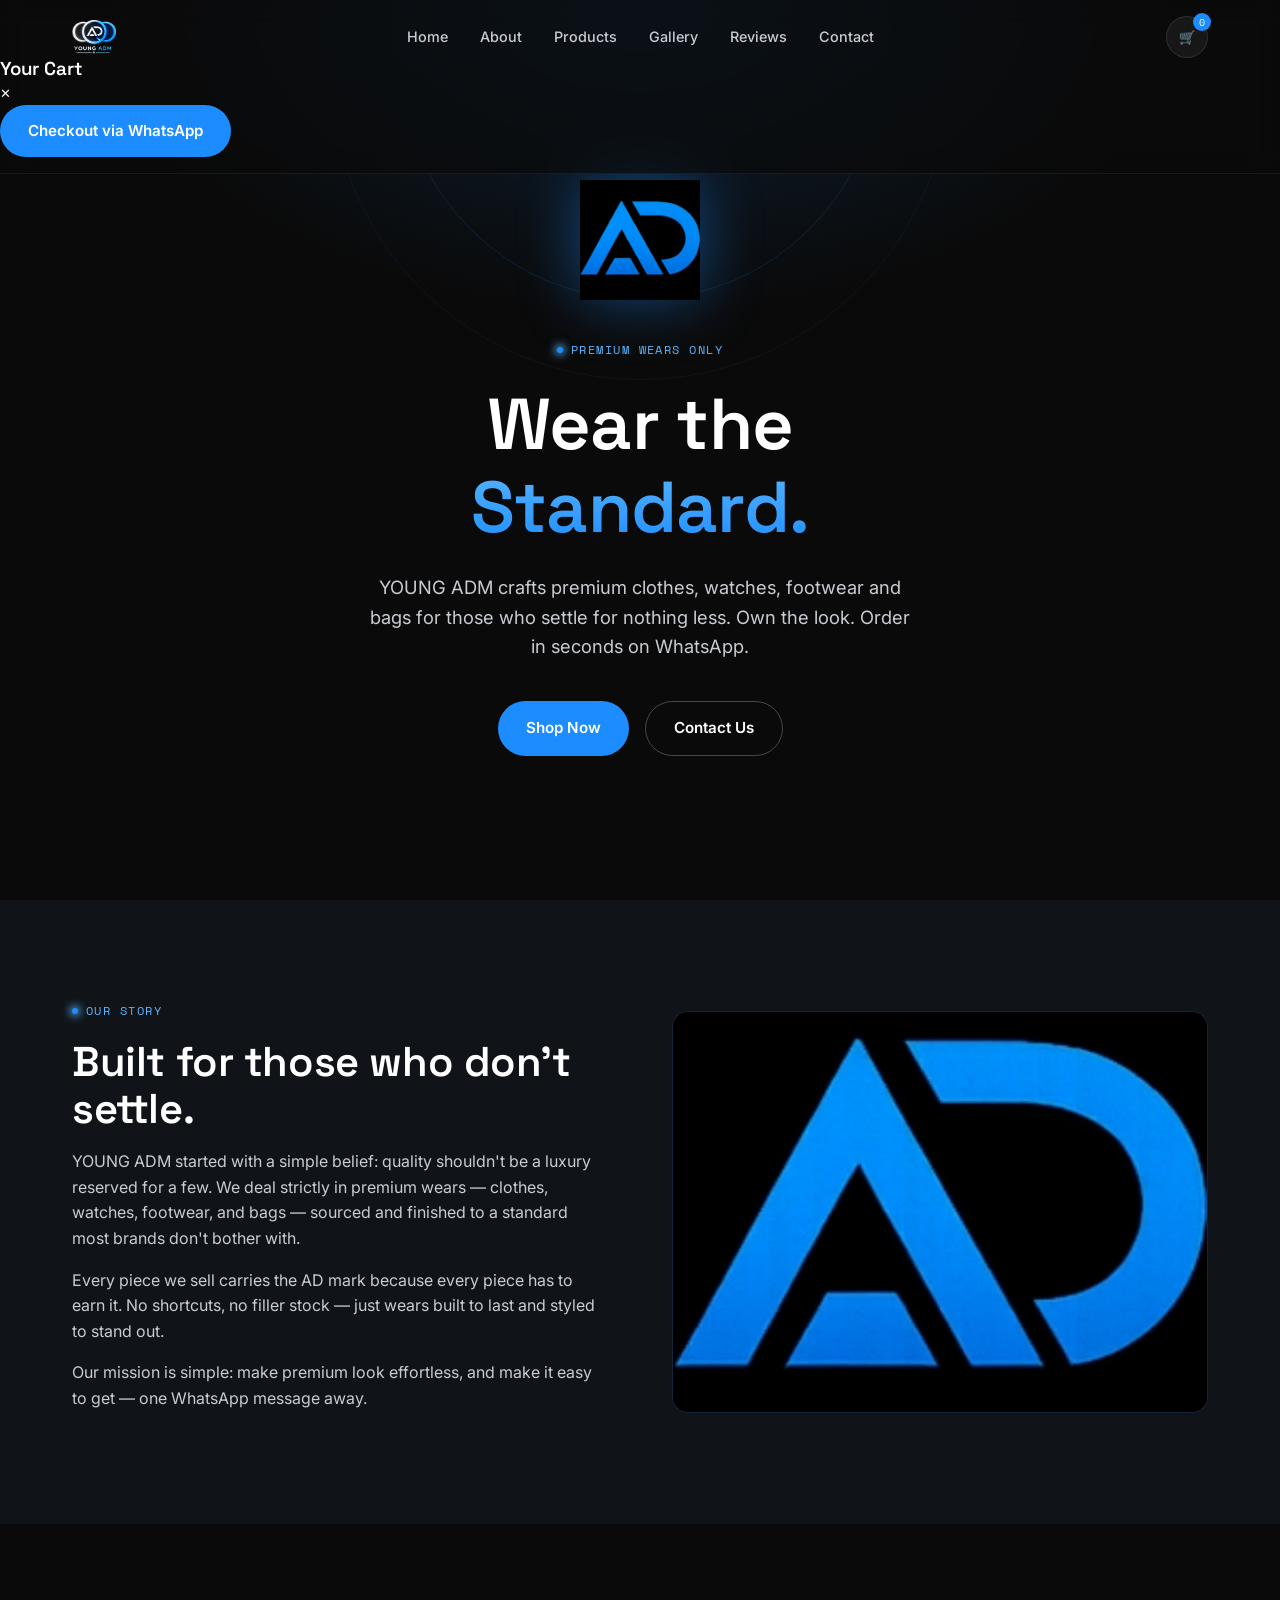
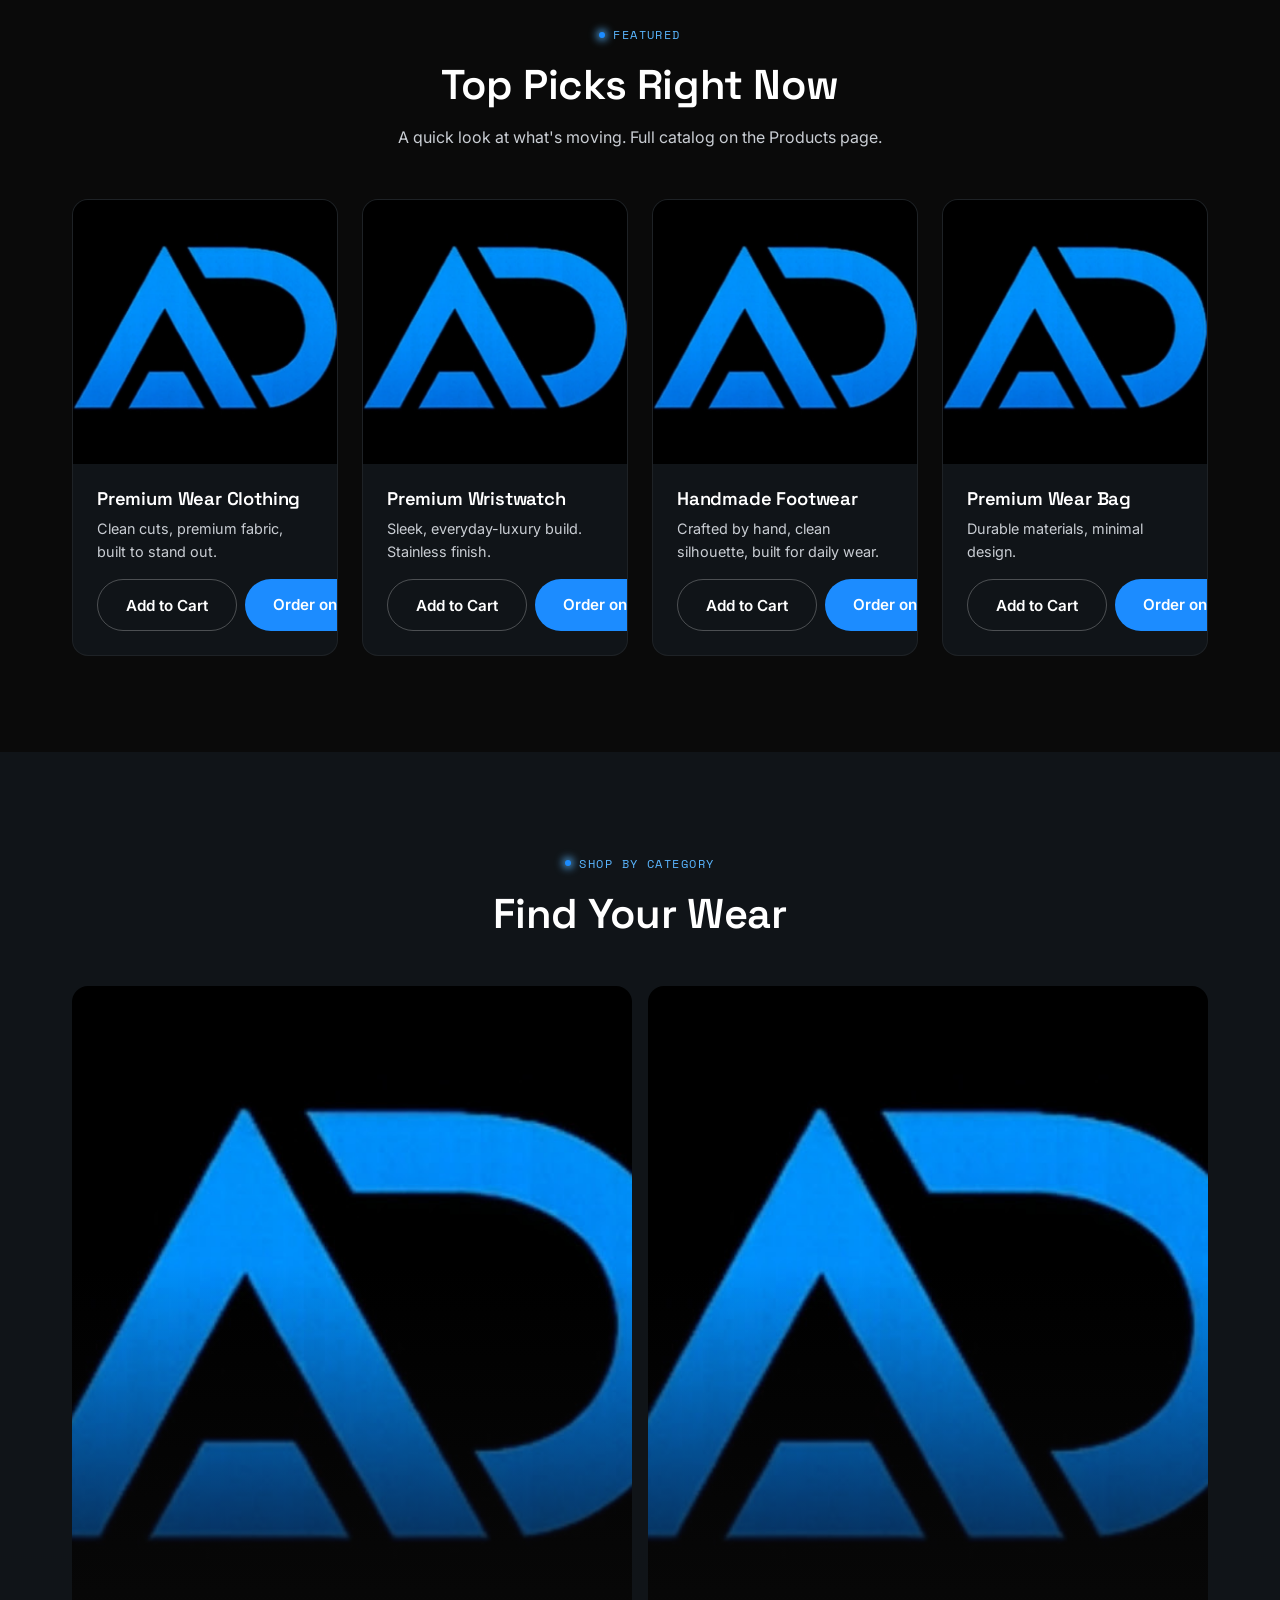
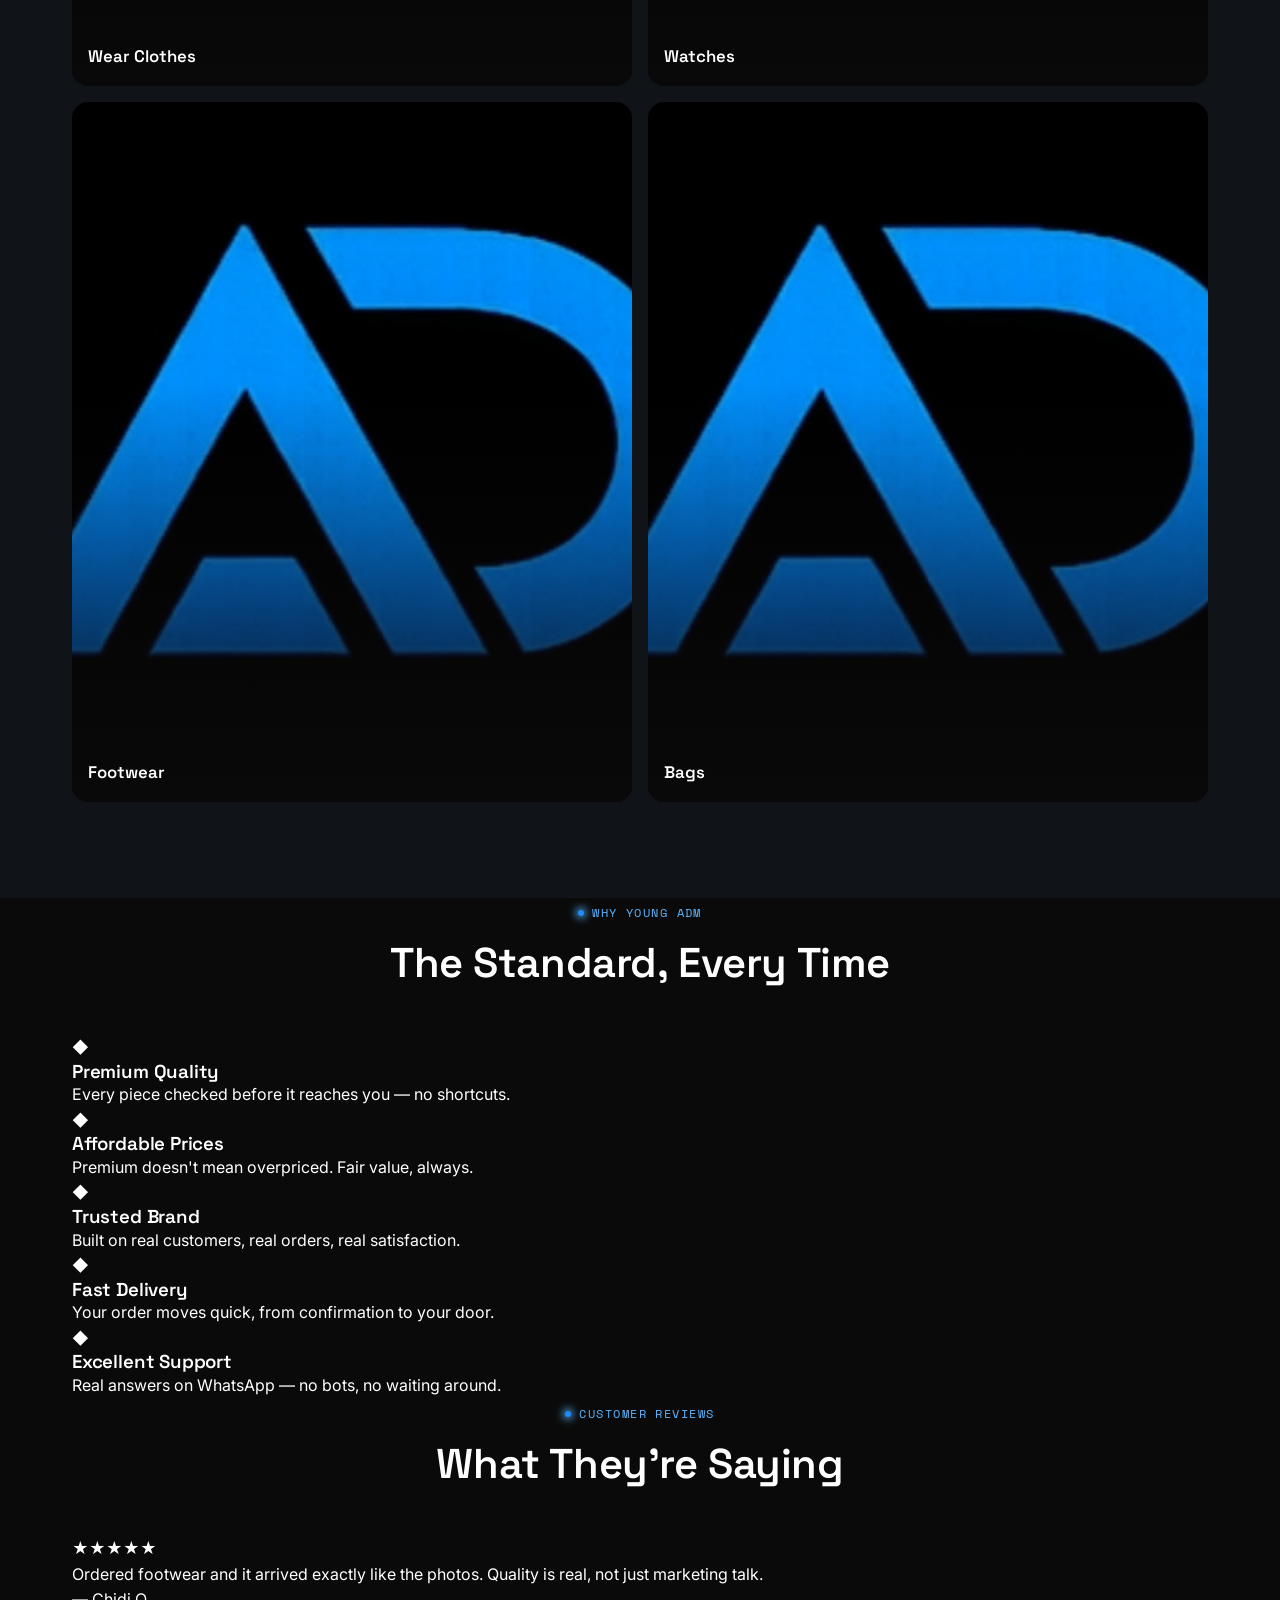
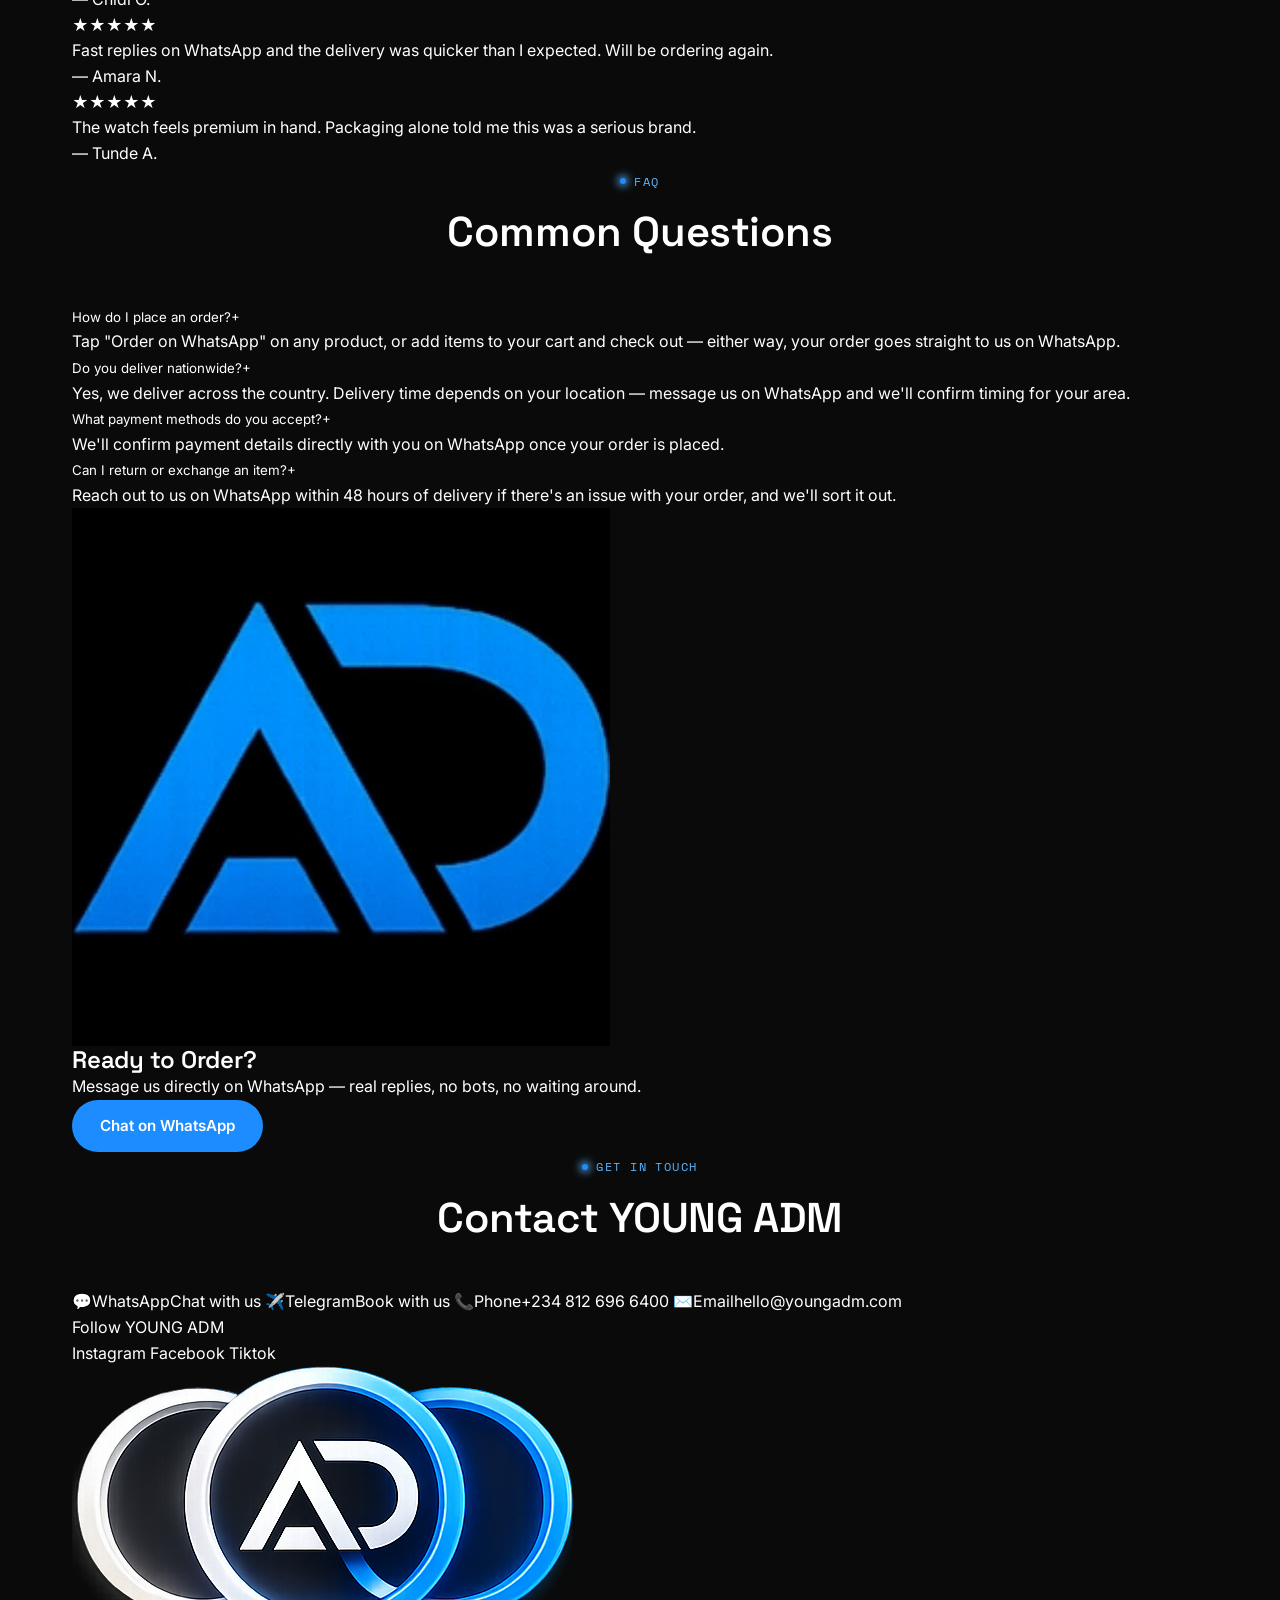
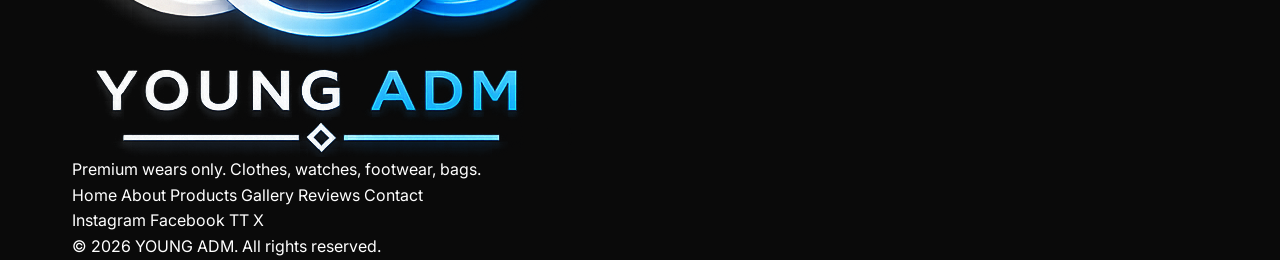
<file: index.html>
<!DOCTYPE html>
<html lang="en">
<head>
  <meta charset="UTF-8">
  <meta name="viewport" content="width=device-width, initial-scale=1.0">
  <title>YOUNG ADM WEARS</title>
  <meta name="description" content="YOUNG ADM is a premium wears brand — shop clothes, watches, footwear and bags. Order directly via WhatsApp." />
  <link rel="icon" type="AD.jpg" href="AD.jpg">
  <link rel="stylesheet" href="style.css">
  <script src="script.js" defer></script>
</head>
<body>
<header class="site-header">
  <div class="container header-inner">
    <a href="index.html" class="brand-mark" aria-label="YOUNG ADM Home">
      <img src="ADM.jpg" alt="YOUNG ADM logo" />
    </a>
    <nav class="nav-links" aria-label="Primary">
      <a href="index.html">Home</a>
      <a href="about.html">About</a>
      <a href="products.html">Products</a>
      <a href="gallery.html">Gallery</a>
      <a href="testimonials.html">Reviews</a>
      <a href="contact.html">Contact</a>
    </nav>
    <div class="nav-actions">
      <button class="cart-btn" aria-label="View cart" id="cart-toggle-btn">🛒<span class="cart-count" id="cart-count">0</span></button>
      <button class="nav-toggle" aria-label="Open menu" id="nav-toggle">☰</button>
    </div>
  </div>
  <div class="cart-panel" id="cart-panel">
    <div class="cart-panel-header">
      <h3>Your Cart</h3>
      <button class="cart-close-btn" id="cart-close-btn" aria-label="Close cart">✕</button>
    </div>
    <div class="cart-panel-items" id="cart-panel-items">
      <!-- Filled in automatically by script.js -->
    </div>
    <div class="cart-panel-footer">
      <a href="#" id="cart-checkout-btn" class="btn btn-primary" target="_blank" rel="noopener">Checkout via WhatsApp</a>
    </div>
  </div>
  <div class="cart-overlay" id="cart-overlay"></div>
</header>

<section class="hero" id="hero">
  <div class="container hero-inner">
    <div class="hero-rings">
      <img src="AD.jpg" alt="AD monogram" />
    </div>
    <span class="eyebrow hero-eyebrow">Premium Wears Only</span>
    <h1 class="hero-title">Wear the <span class="accent-word">Standard.</span></h1>
    <p class="hero-subtitle">YOUNG ADM crafts premium clothes, watches, footwear and bags for those who settle for nothing less. Own the look. Order in seconds on WhatsApp.</p>
    <div class="hero-actions">
      <a href="products.html" class="btn btn-primary">Shop Now</a>
      <a href="contact.html" class="btn btn-secondary">Contact Us</a>
    </div>
  </div>
</section>

<section id="about" class="about">
  <div class="container about-inner">
    <div class="about-text">
      <span class="eyebrow">Our Story</span>
      <h2>Built for those who don't settle.</h2>
      <p>YOUNG ADM started with a simple belief: quality shouldn't be a luxury reserved for a few. We deal strictly in premium wears — clothes, watches, footwear, and bags — sourced and finished to a standard most brands don't bother with.</p>
      <p>Every piece we sell carries the AD mark because every piece has to earn it. No shortcuts, no filler stock — just wears built to last and styled to stand out.</p>
      <p>Our mission is simple: make premium look effortless, and make it easy to get — one WhatsApp message away.</p>
    </div>
    <div class="about-image">
      <img src="AD.jpg" alt="YOUNG ADM premium wears displayed together" />
    </div>
  </div>
</section>

<section id="products-preview" class="products-preview">
  <div class="container">
    <div class="section-heading">
      <span class="eyebrow">Featured</span>
      <h2>Top Picks Right Now</h2>
      <p>A quick look at what's moving. Full catalog on the Products page.</p>
    </div>
    <div class="product-grid">
      <article class="product-card" data-product-id="p1" data-product-name="Premium Wear Clothing" data-product-price="25,000">
        <img src="AD.jpg" alt="YOUNG ADM premium wear clothing" />
        <div class="product-card-body">
          <h3>Premium Wear Clothing</h3>
          <p>Clean cuts, premium fabric, built to stand out.</p>
          <div class="product-card-actions">
            <button class="btn btn-secondary add-to-cart-btn">Add to Cart</button>
            <a href="https://wa.me/2348126966400?text=I'm%20interested%20in%20Premium%20Wear%20Clothing" class="btn btn-primary" target="_blank" rel="noopener">Order on WhatsApp</a>
          </div>
        </div>
      </article>
      <article class="product-card" data-product-id="p2" data-product-name="Premium Wristwatch" data-product-price="20,000">
        <img src="AD.jpg" alt="YOUNG ADM premium wristwatch" />
        <div class="product-card-body">
          <h3>Premium Wristwatch</h3>
          <p>Sleek, everyday-luxury build. Stainless finish.</p>
          <div class="product-card-actions">
            <button class="btn btn-secondary add-to-cart-btn">Add to Cart</button>
            <a href="https://wa.me/2348126966400?text=I'm%20interested%20in%20the%20Premium%20Wristwatch" class="btn btn-primary" target="_blank" rel="noopener">Order on WhatsApp</a>
          </div>
        </div>
      </article>
      <article class="product-card" data-product-id="p3" data-product-name="Handmade Footwear" data-product-price="15,000">
        <img src="AD.jpg" alt="YOUNG ADM handmade footwear" />
        <div class="product-card-body">
          <h3>Handmade Footwear</h3>
          <p>Crafted by hand, clean silhouette, built for daily wear.</p>
          <div class="product-card-actions">
            <button class="btn btn-secondary add-to-cart-btn">Add to Cart</button>
            <a href="https://wa.me/2348126966400?text=I'm%20interested%20in%20Handmade%20Footwear" class="btn btn-primary" target="_blank" rel="noopener">Order on WhatsApp</a>
          </div>
        </div>
      </article>
      <article class="product-card" data-product-id="p4" data-product-name="Premium Wear Bag" data-product-price="1,000">
        <img src="AD.jpg" alt="YOUNG ADM premium bag" />
        <div class="product-card-body">
          <h3>Premium Wear Bag</h3>
          <p>Durable materials, minimal design.</p>
          <div class="product-card-actions">
            <button class="btn btn-secondary add-to-cart-btn">Add to Cart</button>
            <a href="https://wa.me/2348126966400?text=I'm%20interested%20in%20the%20Premium%20Wear%20Bag" class="btn btn-primary" target="_blank" rel="noopener">Order on WhatsApp</a>
          </div>
        </div>
      </article>
    </div>
  </div>
</section>

<section id="categories" class="categories">
  <div class="container">
    <div class="section-heading">
      <span class="eyebrow">Shop by Category</span>
      <h2>Find Your Wear</h2>
    </div>
    <div class="category-grid">
      <a href="products.html#clothes" class="category-tile">
        <img src="AD.jpg" alt="Wear Clothes category" />
        <span class="category-tile-label">Wear Clothes</span>
      </a>
      <a href="products.html#watches" class="category-tile">
        <img src="AD.jpg" alt="Watches category" />
        <span class="category-tile-label">Watches</span>
      </a>
      <a href="products.html#footwear" class="category-tile">
        <img src="AD.jpg" alt="Handmade Footwear category" />
        <span class="category-tile-label">Footwear</span>
      </a>
      <a href="products.html#bags" class="category-tile">
        <img src="AD.jpg" alt="Bags category" />
        <span class="category-tile-label">Bags</span>
      </a>
    </div>
  </div>
</section>

<section id="why-us" class="why-us">
  <div class="container">
    <div class="section-heading">
      <span class="eyebrow">Why YOUNG ADM</span>
      <h2>The Standard, Every Time</h2>
    </div>
    <div class="why-grid">
      <div class="why-card"><span class="why-icon">◆</span><h3>Premium Quality</h3><p>Every piece checked before it reaches you — no shortcuts.</p></div>
      <div class="why-card"><span class="why-icon">◆</span><h3>Affordable Prices</h3><p>Premium doesn't mean overpriced. Fair value, always.</p></div>
      <div class="why-card"><span class="why-icon">◆</span><h3>Trusted Brand</h3><p>Built on real customers, real orders, real satisfaction.</p></div>
      <div class="why-card"><span class="why-icon">◆</span><h3>Fast Delivery</h3><p>Your order moves quick, from confirmation to your door.</p></div>
      <div class="why-card"><span class="why-icon">◆</span><h3>Excellent Support</h3><p>Real answers on WhatsApp — no bots, no waiting around.</p></div>
    </div>
  </div>
</section>

<section id="reviews" class="reviews">
  <div class="container">
    <div class="section-heading">
      <span class="eyebrow">Customer Reviews</span>
      <h2>What They're Saying</h2>
    </div>
    <div class="review-grid">
      <article class="review-card"><div class="review-stars" aria-label="5 out of 5 stars">★★★★★</div><p class="review-text">Ordered footwear and it arrived exactly like the photos. Quality is real, not just marketing talk.</p><p class="review-author">— Chidi O.</p></article>
      <article class="review-card"><div class="review-stars" aria-label="5 out of 5 stars">★★★★★</div><p class="review-text">Fast replies on WhatsApp and the delivery was quicker than I expected. Will be ordering again.</p><p class="review-author">— Amara N.</p></article>
      <article class="review-card"><div class="review-stars" aria-label="5 out of 5 stars">★★★★★</div><p class="review-text">The watch feels premium in hand. Packaging alone told me this was a serious brand.</p><p class="review-author">— Tunde A.</p></article>
    </div>
  </div>
</section>

<section id="faq" class="faq">
  <div class="container">
    <div class="section-heading">
      <span class="eyebrow">FAQ</span>
      <h2>Common Questions</h2>
    </div>
    <div class="faq-list">
      <div class="faq-item"><button class="faq-question" aria-expanded="false"><span>How do I place an order?</span><span class="faq-icon">+</span></button><div class="faq-answer"><p>Tap "Order on WhatsApp" on any product, or add items to your cart and check out — either way, your order goes straight to us on WhatsApp.</p></div></div>
      <div class="faq-item"><button class="faq-question" aria-expanded="false"><span>Do you deliver nationwide?</span><span class="faq-icon">+</span></button><div class="faq-answer"><p>Yes, we deliver across the country. Delivery time depends on your location — message us on WhatsApp and we'll confirm timing for your area.</p></div></div>
      <div class="faq-item"><button class="faq-question" aria-expanded="false"><span>What payment methods do you accept?</span><span class="faq-icon">+</span></button><div class="faq-answer"><p>We'll confirm payment details directly with you on WhatsApp once your order is placed.</p></div></div>
      <div class="faq-item"><button class="faq-question" aria-expanded="false"><span>Can I return or exchange an item?</span><span class="faq-icon">+</span></button><div class="faq-answer"><p>Reach out to us on WhatsApp within 48 hours of delivery if there's an issue with your order, and we'll sort it out.</p></div></div>
    </div>
  </div>
</section>

<section id="whatsapp-cta" class="whatsapp-cta">
  <div class="container whatsapp-cta-inner">
    <img src="AD.jpg" alt="AD monogram" class="whatsapp-cta-mark" />
    <h2>Ready to Order?</h2>
    <p>Message us directly on WhatsApp — real replies, no bots, no waiting around.</p>
    <a href="https://wa.me/2348126966400?text=Hi%2C%20I'd%20like%20to%20place%20an%20order" class="btn btn-primary whatsapp-cta-btn" target="_blank" rel="noopener">Chat on WhatsApp</a>
  </div>
</section>

<section id="contact" class="contact">
  <div class="container">
    <div class="section-heading">
      <span class="eyebrow">Get In Touch</span>
      <h2>Contact YOUNG ADM</h2>
    </div>
    <div class="contact-grid">
      <a href="https://wa.me/2348126966400" class="contact-card" target="_blank" rel="noopener"><span class="contact-icon">💬</span><span class="contact-label">WhatsApp</span><span class="contact-value">Chat with us</span></a>
      <a href="https://t.me/YOURUSERNAME" class="contact-card" target="_blank" rel="noopener"><span class="contact-icon">✈️</span><span class="contact-label">Telegram</span><span class="contact-value">Book with us</span></a>
      <a href="tel:+2348126966400" class="contact-card"><span class="contact-icon">📞</span><span class="contact-label">Phone</span><span class="contact-value">+234 812 696 6400</span></a>
      <a href="mailto:hello@youngadm.com" class="contact-card"><span class="contact-icon">✉️</span><span class="contact-label">Email</span><span class="contact-value">hello@youngadm.com</span></a>
    </div>
    <div class="social-block">
      <p class="social-label">Follow YOUNG ADM</p>
      <div class="social-links">
        <a href="https://instagram.com/youngadm01" class="social-icon" target="_blank" rel="noopener" aria-label="Instagram">Instagram</a>
        <a href="https://facebook.com/youngadm01" class="social-icon" target="_blank" rel="noopener" aria-label="Facebook">Facebook</a>
        <a href="https://tiktok.com/@youngadm01" class="social-icon" target="_blank" rel="noopener" aria-label="TikTok">Tiktok</a>
      </div>
    </div>
  </div>
</section>

<footer class="site-footer">
  <div class="container footer-inner">
    <div class="footer-brand">
      <img src="ADM.jpg" alt="YOUNG ADM logo" class="footer-logo" />
      <p>Premium wears only. Clothes, watches, footwear, bags.</p>
    </div>
    <nav class="footer-links" aria-label="Footer">
      <a href="index.html">Home</a>
      <a href="about.html">About</a>
      <a href="products.html">Products</a>
      <a href="gallery.html">Gallery</a>
      <a href="testimonials.html">Reviews</a>
      <a href="contact.html">Contact</a>
    </nav>
    <div class="footer-social">
      <a href="https://instagram.com/youngadm01" target="_blank" rel="noopener" aria-label="IG">Instagram</a>
      <a href="https://facebook.com/youngadm01" target="_blank" rel="noopener" aria-label="FB">Facebook</a>
      <a href="https://tiktok.com/@youngadm01" target="_blank" rel="noopener" aria-label="TikTok">TT</a>
      <a href="https://x.com/YOURHANDLE" target="_blank" rel="noopener" aria-label="X">X</a>
    </div>
    <div class="footer-bottom">
      <p>&copy; 2026 YOUNG ADM. All rights reserved.</p>
    </div>
  </div>
</footer>

</body>
</html>
</file>
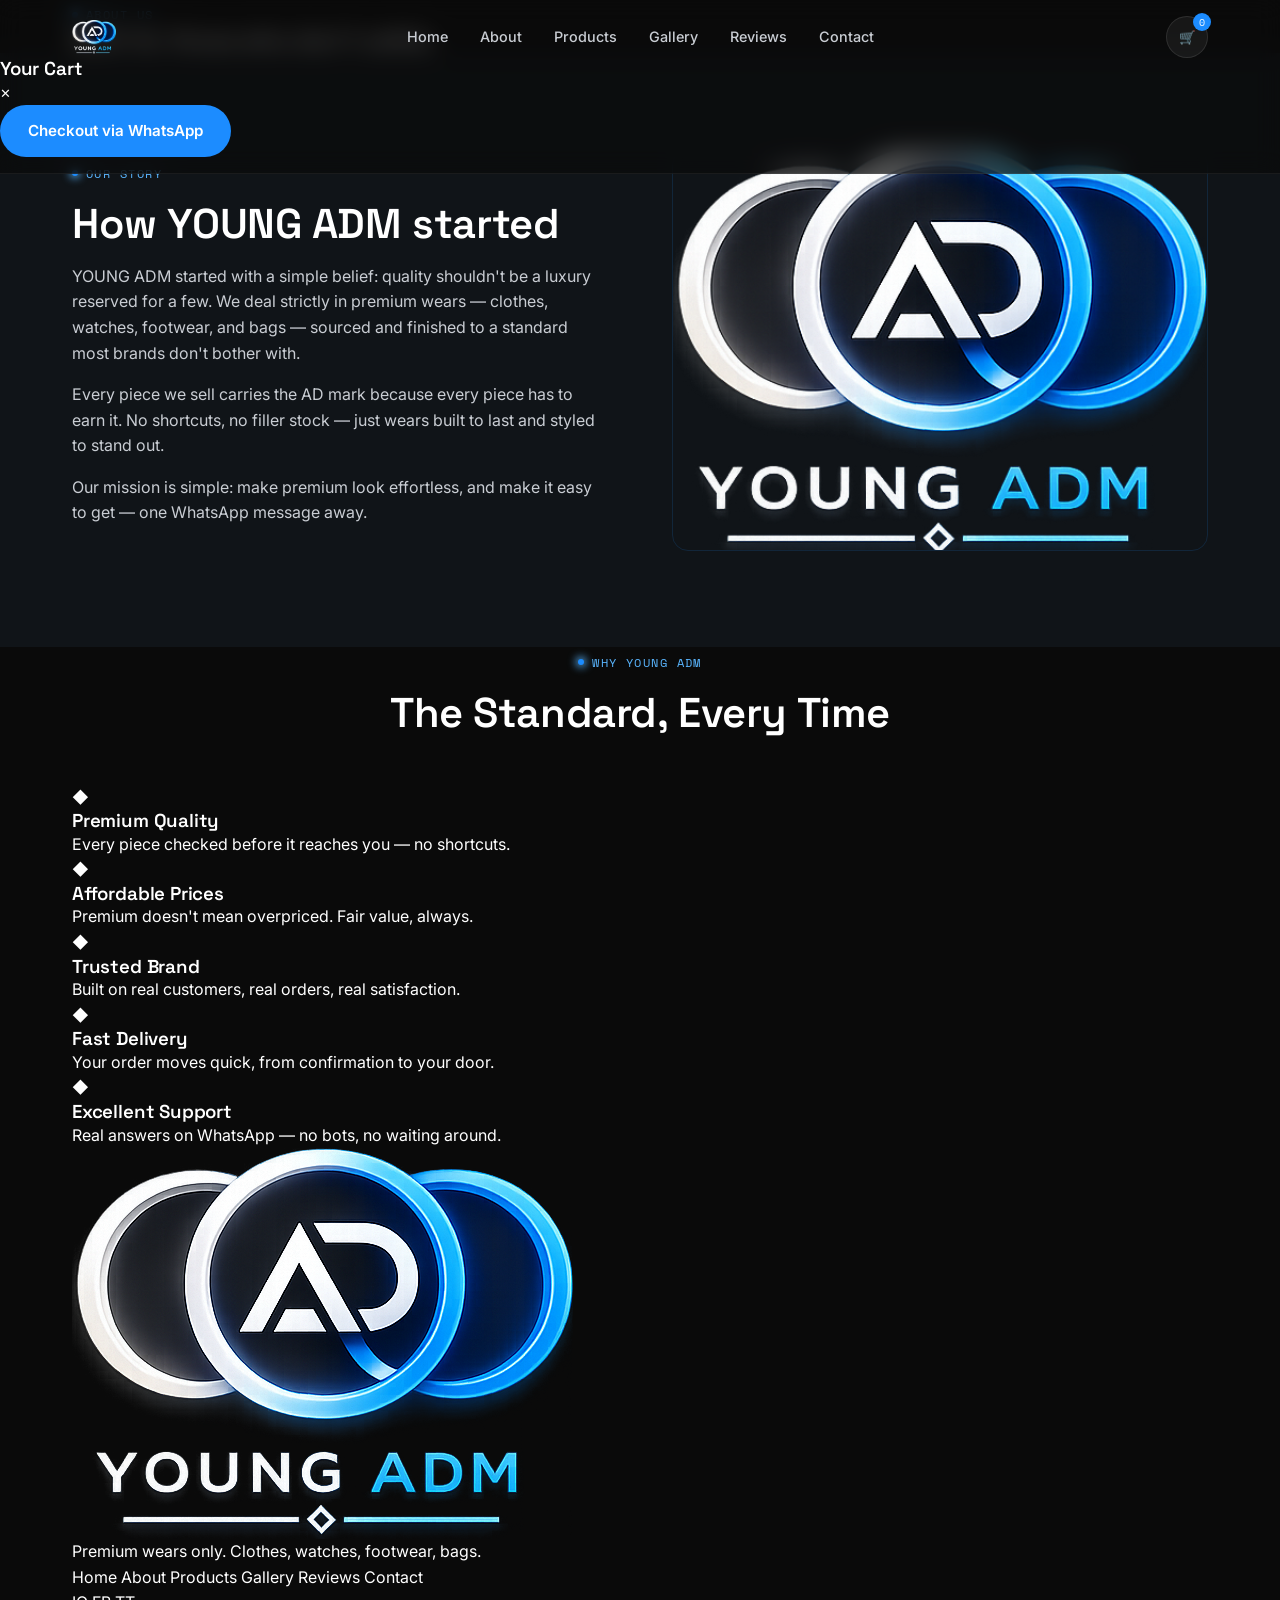
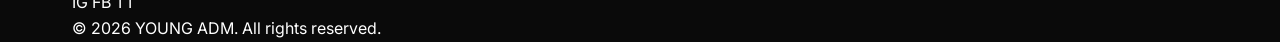
<file: about.html>
<!DOCTYPE html>
<html lang="en">
<head>
  <meta charset="UTF-8">
  <meta name="viewport" content="width=device-width, initial-scale=1.0">
  <title>About — YOUNG ADM WEARS</title>
  <meta name="description" content="The story behind YOUNG ADM — premium wears built for those who don't settle." />
  <link rel="icon" type="image/.jpeg" href="AD.jpg">
<link rel="stylesheet" href="style.css">
</head>
<body>
  <header class="site-header">
  <div class="container header-inner">
    <a href="index.html" class="brand-mark" aria-label="YOUNG ADM Home">
      <img src="ADM.jpg" alt="YOUNG ADM logo" />
    </a>
    <nav class="nav-links" aria-label="Primary">
      <a href="index.html">Home</a>
      <a href="about.html">About</a>
      <a href="products.html">Products</a>
      <a href="gallery.html">Gallery</a>
      <a href="testimonials.html">Reviews</a>
      <a href="contact.html">Contact</a>
    </nav>
    <div class="nav-actions">
      <button class="cart-btn" aria-label="View cart" id="cart-toggle-btn">🛒<span class="cart-count" id="cart-count">0</span></button>
      <button class="nav-toggle" aria-label="Open menu" id="nav-toggle">☰</button>
    </div>
  </div>

  <div class="cart-panel" id="cart-panel">
    <div class="cart-panel-header">
      <h3>Your Cart</h3>
      <button class="cart-close-btn" id="cart-close-btn" aria-label="Close cart">✕</button>
    </div>
    <div class="cart-panel-items" id="cart-panel-items">
      <!-- Filled in automatically by script.js -->
    </div>
    <div class="cart-panel-footer">
      <a href="#" id="cart-checkout-btn" class="btn btn-primary" target="_blank" rel="noopener">
        Checkout via WhatsApp
      </a>
    </div>
  </div>
  <div class="cart-overlay" id="cart-overlay"></div>
</header>
  <section class="about-hero">
    <div class="container">
      <span class="eyebrow">About Us</span>
      <h1>Built for those who don't settle.</h1>
    </div>
  </section>

  <section id="about" class="about">
    <div class="container about-inner">
      <div class="about-text">
        <span class="eyebrow">Our Story</span>
        <h2>How YOUNG ADM started</h2>
        <p>
          YOUNG ADM started with a simple belief: quality shouldn't be a luxury
          reserved for a few. We deal strictly in premium wears — clothes,
          watches, footwear, and bags — sourced and finished to a standard most
          brands don't bother with.
        </p>
        <p>
          Every piece we sell carries the AD mark because every piece has to
          earn it. No shortcuts, no filler stock — just wears built to last and
          styled to stand out.
        </p>
        <p>
          Our mission is simple: make premium look effortless, and make it easy
          to get — one WhatsApp message away.
        </p>
      </div>
      <div class="about-image">
        <img src="ADM.jpg" alt="YOUNG ADM premium wears displayed together" />
      </div>
    </div>
  </section>

  <section id="why-us" class="why-us">
    <div class="container">
      <div class="section-heading">
        <span class="eyebrow">Why YOUNG ADM</span>
        <h2>The Standard, Every Time</h2>
      </div>
      <div class="why-grid">
        <div class="why-card">
          <span class="why-icon">◆</span>
          <h3>Premium Quality</h3>
          <p>Every piece checked before it reaches you — no shortcuts.</p>
        </div>
        <div class="why-card">
          <span class="why-icon">◆</span>
          <h3>Affordable Prices</h3>
          <p>Premium doesn't mean overpriced. Fair value, always.</p>
        </div>
        <div class="why-card">
          <span class="why-icon">◆</span>
          <h3>Trusted Brand</h3>
          <p>Built on real customers, real orders, real satisfaction.</p>
        </div>
        <div class="why-card">
          <span class="why-icon">◆</span>
          <h3>Fast Delivery</h3>
          <p>Your order moves quick, from confirmation to your door.</p>
        </div>
        <div class="why-card">
          <span class="why-icon">◆</span>
          <h3>Excellent Support</h3>
          <p>Real answers on WhatsApp — no bots, no waiting around.</p>
        </div>
      </div>
    </div>
  </section>

  <footer class="site-footer">
    <div class="container footer-inner">
      <div class="footer-brand">
        <img src="ADM.jpg" alt="YOUNG ADM logo" class="footer-logo" />
        <p>Premium wears only. Clothes, watches, footwear, bags.</p>
      </div>
      <nav class="footer-links" aria-label="Footer">
        <a href="index.html">Home</a>
        <a href="about.html">About</a>
        <a href="products.html">Products</a>
        <a href="gallery.html">Gallery</a>
        <a href="testimonials.html">Reviews</a>
        <a href="contact.html">Contact</a>
      </nav>
      <div class="footer-social">
        <a href="https://instagram.com/youngadm01" target="_blank" rel="noopener" aria-label="Instagram">IG</a>
        <a href="https://facebook.com/youngadm01" target="_blank" rel="noopener" aria-label="Facebook">FB</a>
        <a href="https://tiktok.com/@youngadm01" target="_blank" rel="noopener" aria-label="TikTok">TT</a>
      </div>
      <div class="footer-bottom">
        <p>&copy; 2026 YOUNG ADM. All rights reserved.</p>
      </div>
    </div>
  </footer>

  <script src="script.js"></script>
</body>
</html>
</file>
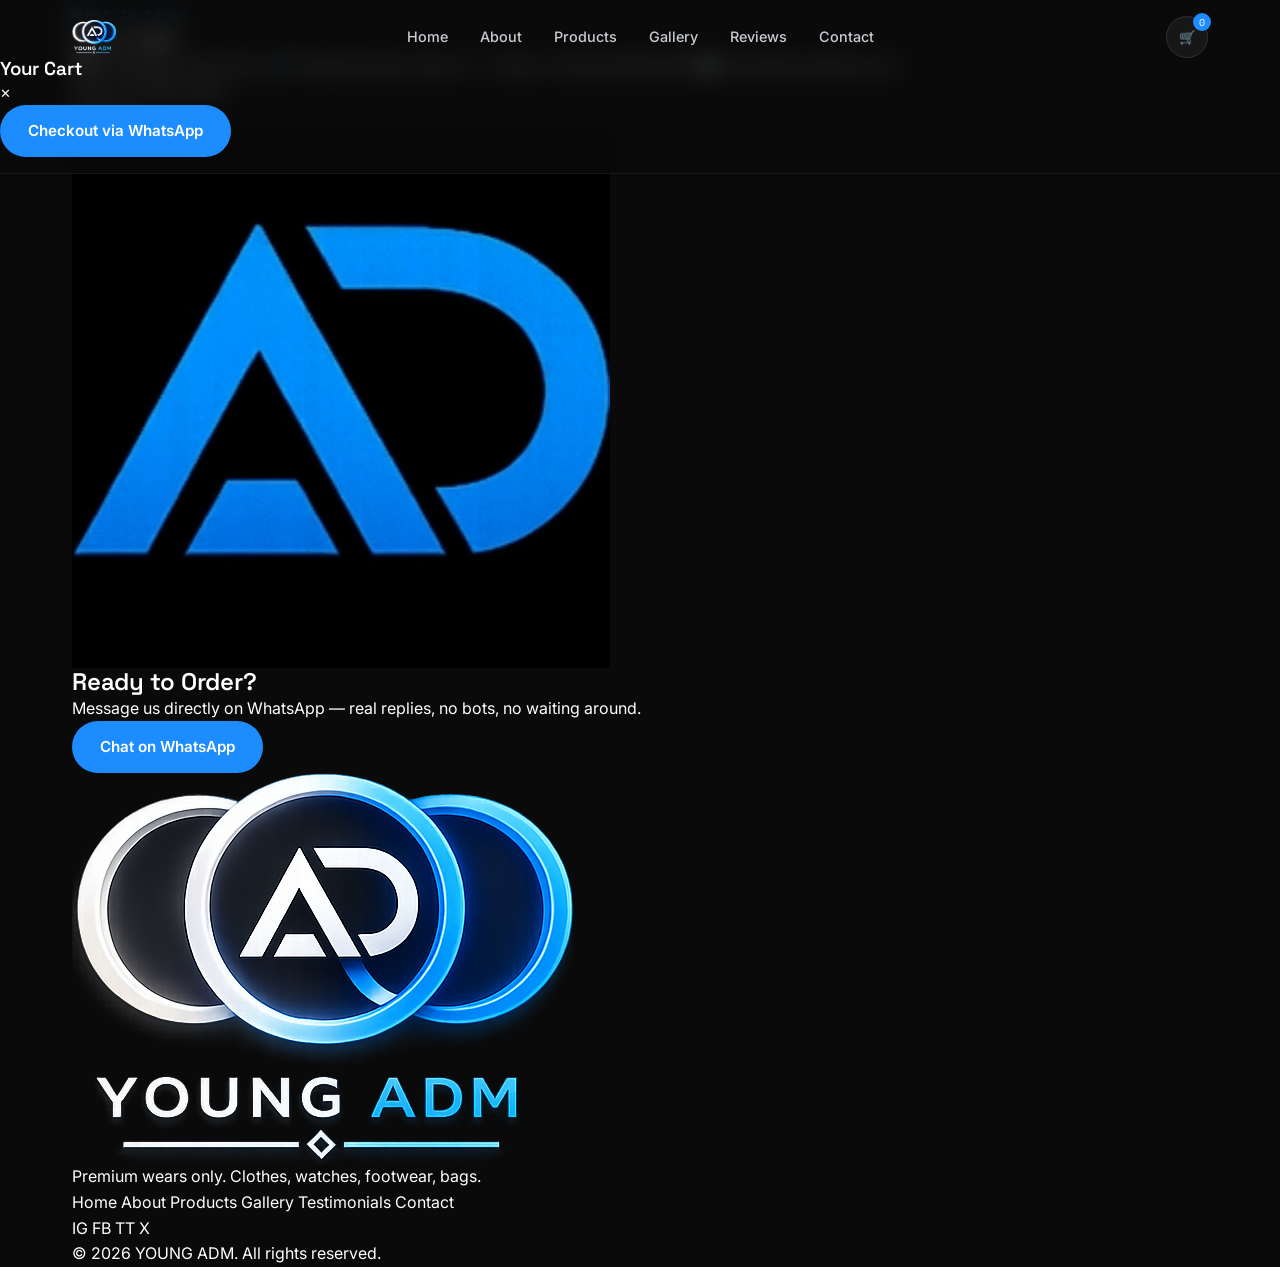
<file: contact.html>
<!DOCTYPE html>
<html lang="en">
<head>
  <meta charset="UTF-8">
  <meta name="viewport" content="width=device-width, initial-scale=1.0">
  <title>Contact — YOUNG ADM WEARS</title>
  <meta name="description" content="Get in touch with YOUNG ADM — WhatsApp, Telegram, phone, email, and social media." />
  <link rel="icon" type="image/jpeg" href="AD.jpg">
  <link rel="stylesheet" href="style.css">
</head>
<body>
<header class="site-header">
  <div class="container header-inner">
    <a href="index.html" class="brand-mark" aria-label="YOUNG ADM Home">
      <img src="ADM.jpg" alt="YOUNG ADM logo" />
    </a>
    <nav class="nav-links" aria-label="Primary">
      <a href="index.html">Home</a>
      <a href="about.html">About</a>
      <a href="products.html">Products</a>
      <a href="gallery.html">Gallery</a>
      <a href="testimonials.html">Reviews</a>
      <a href="contact.html">Contact</a>
    </nav>
    <div class="nav-actions">
      <button class="cart-btn" aria-label="View cart" id="cart-toggle-btn">🛒<span class="cart-count" id="cart-count">0</span></button>
      <button class="nav-toggle" aria-label="Open menu" id="nav-toggle">☰</button>
    </div>
  </div>

  <div class="cart-panel" id="cart-panel">
    <div class="cart-panel-header">
      <h3>Your Cart</h3>
      <button class="cart-close-btn" id="cart-close-btn" aria-label="Close cart">✕</button>
    </div>
    <div class="cart-panel-items" id="cart-panel-items">
      <!-- Filled in automatically by script.js -->
    </div>
    <div class="cart-panel-footer">
      <a href="#" id="cart-checkout-btn" class="btn btn-primary" target="_blank" rel="noopener">
        Checkout via WhatsApp
      </a>
    </div>
  </div>
  <div class="cart-overlay" id="cart-overlay"></div>
</header>
  <section class="contact-hero">
    <div class="container">
      <span class="eyebrow">Get In Touch</span>
      <h1>Let's Talk</h1>
    </div>
  </section>

  <section id="contact" class="contact">
    <div class="container">
      <div class="contact-grid">

        <a href="https://wa.me/2348126966400" class="contact-card" target="_blank" rel="noopener">
          <span class="contact-icon">💬</span>
          <span class="contact-label">WhatsApp</span>
          <span class="contact-value">Chat with us</span>
        </a>

        <a href="https://t.me/08126966400" class="contact-card" target="_blank" rel="noopener">
          <span class="contact-icon">✈️</span>
          <span class="contact-label">Telegram</span>
          <span class="contact-value">Book with us</span>
        </a>

        <a href="tel:+2348126966400" class="contact-card">
          <span class="contact-icon">📞</span>
          <span class="contact-label">Phone</span>
          <span class="contact-value">+234 812 696 6400</span>
        </a>

        <a href="mailto:hello@youngadm.com" class="contact-card">
          <span class="contact-icon">✉️</span>
          <span class="contact-label">Email</span>
          <span class="contact-value">@youngadm.com</span>
        </a>

      </div>

      <div class="social-block">
        <p class="social-label">Follow YOUNG ADM</p>
        <div class="social-links">
          <a href="https://instagram.com/youngadm01" class="social-icon" target="_blank" rel="noopener" aria-label="Instagram">IG</a>
          <a href="https://facebook.com/youngadm01" class="social-icon" target="_blank" rel="noopener" aria-label="Facebook">FB</a>
          <a href="https://tiktok.com/@youngadm01" class="social-icon" target="_blank" rel="noopener" aria-label="TikTok">TT</a>
        </div>
      </div>
    </div>
  </section>

  <section id="whatsapp-cta" class="whatsapp-cta">
    <div class="container whatsapp-cta-inner">
      <img src="AD.jpg" alt="AD monogram" class="whatsapp-cta-mark" />
      <h2>Ready to Order?</h2>
      <p>Message us directly on WhatsApp — real replies, no bots, no waiting around.</p>
      <a href="https://wa.me/2348126966400?text=Hi%2C%20I'd%20like%20to%20place%20an%20order" class="btn btn-primary whatsapp-cta-btn" target="_blank" rel="noopener">
        Chat on WhatsApp
      </a>
    </div>
  </section>

  <footer class="site-footer">
    <div class="container footer-inner">
      <div class="footer-brand">
        <img src="ADM.jpg" alt="YOUNG ADM logo" class="footer-logo" />
        <p>Premium wears only. Clothes, watches, footwear, bags.</p>
      </div>
      <nav class="footer-links" aria-label="Footer">
        <a href="index.html">Home</a>
        <a href="about.html">About</a>
        <a href="products.html">Products</a>
        <a href="gallery.html">Gallery</a>
        <a href="testimonials.html">Testimonials</a>
        <a href="contact.html">Contact</a>
      </nav>
      <div class="footer-social">
        <a href="https://instagram.com/youngadm01" target="_blank" rel="noopener" aria-label="Instagram">IG</a>
        <a href="https://facebook.com/youngadm01" target="_blank" rel="noopener" aria-label="Facebook">FB</a>
        <a href="https://tiktok.com/@youngadm01" target="_blank" rel="noopener" aria-label="TikTok">TT</a>
        <a href="https://x.com/youngadm01" target="_blank" rel="noopener" aria-label="X">X</a>
      </div>
      <div class="footer-bottom">
        <p>&copy; 2026 YOUNG ADM. All rights reserved.</p>
      </div>
    </div>
  </footer>

    <script src="script.js"></script>
</body>
</html>
</file>
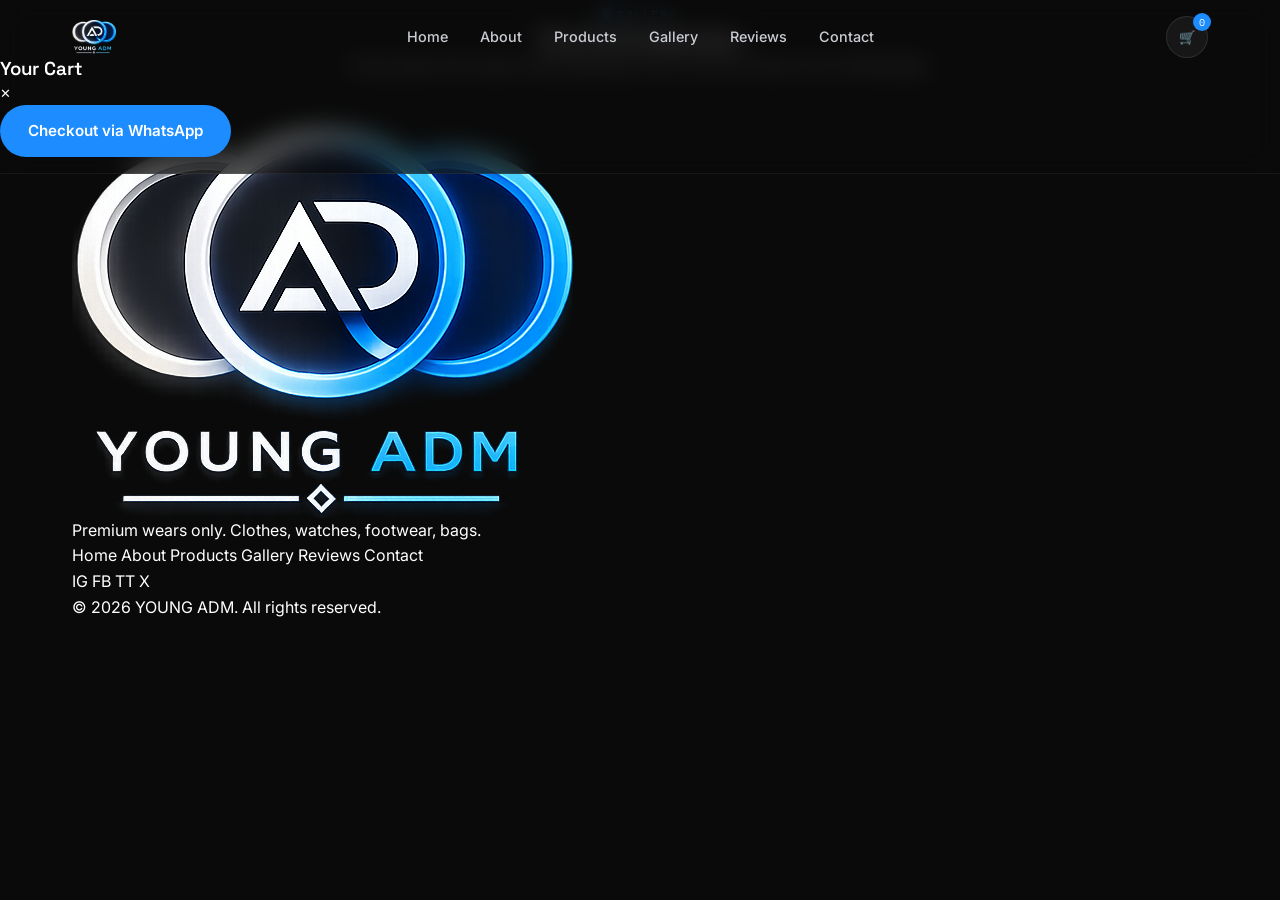
<file: gallery.html>
<!DOCTYPE html>
<html lang="en">
<head>
  <meta charset="UTF-8">
  <meta name="viewport" content="width=device-width, initial-scale=1.0">
  <title>Gallery — YOUNG ADM WEARS</title>
  <meta name="description" content="Browse the full YOUNG ADM gallery — clothes, watches, footwear and bags. Add to cart and order via WhatsApp." />
  <link rel="icon" type="image/jpeg" href="AD.jpg">
  <link rel="stylesheet" href="style.css">
</head>
<body>
  <header class="site-header">
  <div class="container header-inner">
    <a href="index.html" class="brand-mark" aria-label="YOUNG ADM Home">
      <img src="ADM.jpg" alt="YOUNG ADM logo" />
    </a>
    <nav class="nav-links" aria-label="Primary">
      <a href="index.html">Home</a>
      <a href="about.html">About</a>
      <a href="products.html">Products</a>
      <a href="gallery.html">Gallery</a>
      <a href="testimonials.html">Reviews</a>
      <a href="contact.html">Contact</a>
    </nav>
    <div class="nav-actions">
      <button class="cart-btn" aria-label="View cart" id="cart-toggle-btn">🛒<span class="cart-count" id="cart-count">0</span></button>
      <button class="nav-toggle" aria-label="Open menu" id="nav-toggle">☰</button>
    </div>
  </div>
  <div class="cart-panel" id="cart-panel">
    <div class="cart-panel-header">
      <h3>Your Cart</h3>
      <button class="cart-close-btn" id="cart-close-btn" aria-label="Close cart">✕</button>
    </div>
    <div class="cart-panel-items" id="cart-panel-items">
      <!-- Filled in automatically by script.js -->
    </div>
    <div class="cart-panel-footer">
      <a href="#" id="cart-checkout-btn" class="btn btn-primary" target="_blank" rel="noopener">
        Checkout via WhatsApp
      </a>
    </div>
  </div>
  <div class="cart-overlay" id="cart-overlay"></div>
</header>
  <section class="gallery-page">
    <div class="container">
      <div class="section-heading">
        <span class="eyebrow">Gallery</span>
        <h1>The Full Collection</h1>
        <p>Every piece we've got. Add anything to your cart and check out on WhatsApp.</p>
      </div>

      <div id="gallery-grid" class="gallery-grid">
        <!-- Cards are generated here automatically by gallery.js -->
      </div>
    </div>
  </section>

  <footer class="site-footer">
    <div class="container footer-inner">
      <div class="footer-brand">
        <img src="ADM.jpg" alt="YOUNG ADM logo" class="footer-logo" />
        <p>Premium wears only. Clothes, watches, footwear, bags.</p>
      </div>
      <nav class="footer-links" aria-label="Footer">
        <a href="index.html">Home</a>
        <a href="about.html">About</a>
        <a href="products.html">Products</a>
        <a href="gallery.html">Gallery</a>
        <a href="testimonials.html">Reviews</a>
        <a href="contact.html">Contact</a>
      </nav>
      <div class="footer-social">
        <a href="https://instagram.com/youngadm01" target="_blank" rel="noopener" aria-label="Instagram">IG</a>
        <a href="https://facebook.com/youngadm01" target="_blank" rel="noopener" aria-label="Facebook">FB</a>
        <a href="https://tiktok.com/@youngadm01" target="_blank" rel="noopener" aria-label="TikTok">TT</a>
        <a href="https://x.com/youngadm01" target="_blank" rel="noopener" aria-label="X">X</a>
      </div>
      <div class="footer-bottom">
        <p>&copy; 2026 YOUNG ADM. All rights reserved.</p>
      </div>
    </div>
  </footer>
    <script src="script.js"></script>
</body>
</html>
</file>
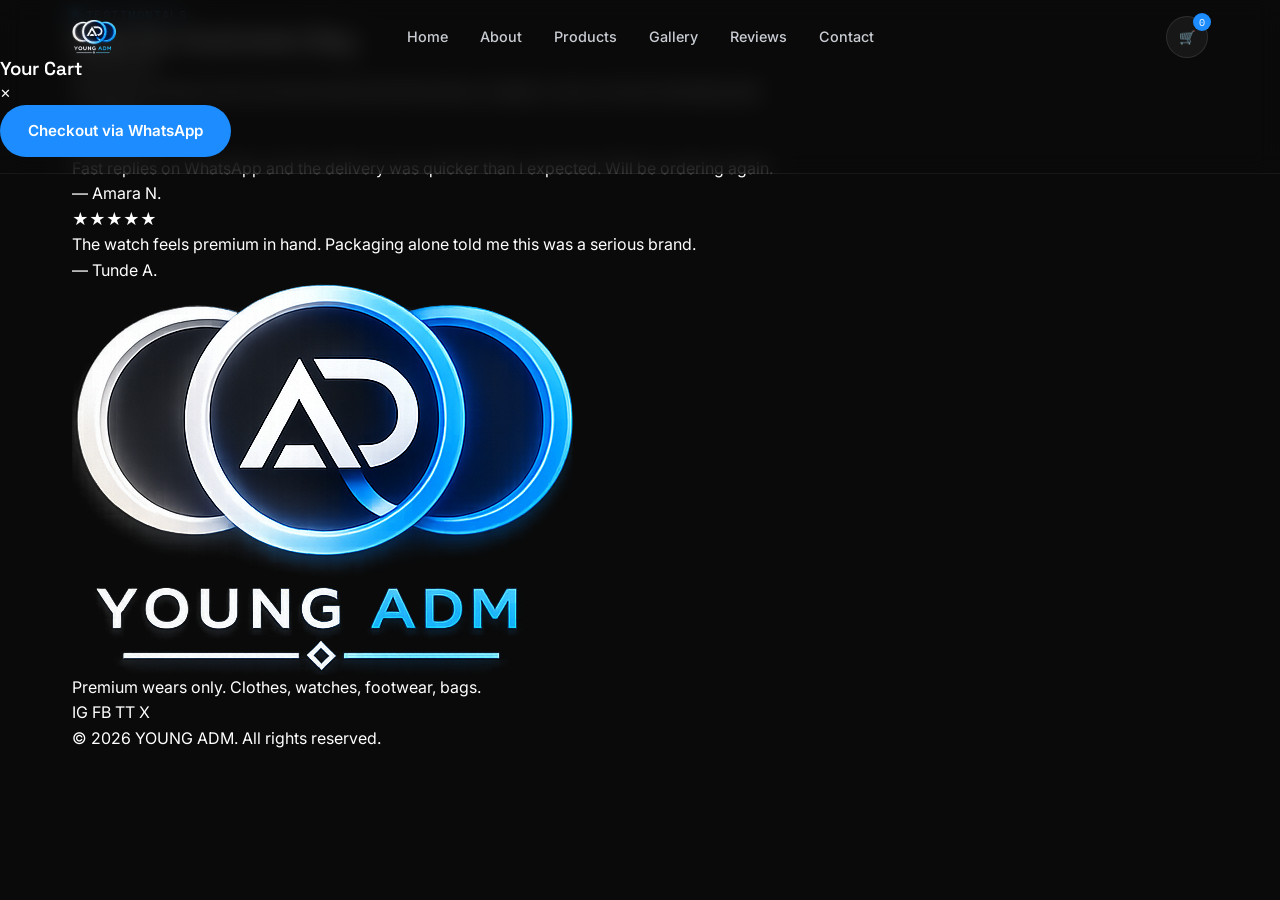
<file: testimonials.html>
<!DOCTYPE html>
<html lang="en">
<head>
  <meta charset="UTF-8">
  <meta name="viewport" content="width=device-width, initial-scale=1.0">
  <title>Reviews — YOUNG ADM WEARS</title>
  <meta name="description" content="See what YOUNG ADM customers are saying about our premium wears." />
  <link rel="icon" type="image/jpeg" href="AD.jpg">
  <link rel="stylesheet" href="style.css">
</head>
<body>
  <header class="site-header">
  <div class="container header-inner">
    <a href="index.html" class="brand-mark" aria-label="YOUNG ADM Home">
      <img src="ADM.jpg" alt="YOUNG ADM logo" />
    </a>
    <nav class="nav-links" aria-label="Primary">
      <a href="index.html">Home</a>
      <a href="about.html">About</a>
      <a href="products.html">Products</a>
      <a href="gallery.html">Gallery</a>
      <a href="testimonials.html">Reviews</a>
      <a href="contact.html">Contact</a>
    </nav>
    <div class="nav-actions">
      <button class="cart-btn" aria-label="View cart" id="cart-toggle-btn">🛒<span class="cart-count" id="cart-count">0</span></button>
      <button class="nav-toggle" aria-label="Open menu" id="nav-toggle">☰</button>
    </div>
  </div>

  <div class="cart-panel" id="cart-panel">
    <div class="cart-panel-header">
      <h3>Your Cart</h3>
      <button class="cart-close-btn" id="cart-close-btn" aria-label="Close cart">✕</button>
    </div>
    <div class="cart-panel-items" id="cart-panel-items">
      <!-- Filled in automatically by script.js -->
    </div>
    <div class="cart-panel-footer">
      <a href="#" id="cart-checkout-btn" class="btn btn-primary" target="_blank" rel="noopener">
        Checkout via WhatsApp
      </a>
    </div>
  </div>
  <div class="cart-overlay" id="cart-overlay"></div>
</header>
  <section class="testimonials-hero">
    <div class="container">
      <span class="eyebrow">Testimonials</span>
      <h1>What Our Customers Say</h1>
    </div>
  </section>

  <section id="testimonials" class="testimonials">
    <div class="container">
      <div class="testimonial-grid">

        <article class="testimonial-card">
          <div class="testimonial-stars" aria-label="5 out of 5 stars">★★★★★</div>
          <p class="review-text">Ordered footwear and it arrived exactly like the photos. Quality is real, not just marketing talk.</p>
          <p class="review-author">— Chidi O.</p>
        </article>

        <article class="testimonial-card">
          <div class="testimonial-stars" aria-label="5 out of 5 stars">★★★★★</div>
          <p class="review-text">Fast replies on WhatsApp and the delivery was quicker than I expected. Will be ordering again.</p>
          <p class="review-author">— Amara N.</p>
        </article>

        <article class="testimonial-card">
          <div class="testimonial-stars" aria-label="5 out of 5 stars">★★★★★</div>
          <p class="review-text">The watch feels premium in hand. Packaging alone told me this was a serious brand.</p>
          <p class="review-author">— Tunde A.</p>
        </article>

        <!-- Add more testimonial-card articles here as you collect real customer feedback -->

      </div>
    </div>
  </section>

  <footer class="site-footer">
    <div class="container footer-inner">
      <div class="footer-brand">
        <img src="ADM.jpg" alt="YOUNG ADM logo" class="footer-logo" />
        <p>Premium wears only. Clothes, watches, footwear, bags.</p>
      </div>
      <div class="footer-social">
        <a href="https://instagram.com/youngadm01" target="_blank" rel="noopener" aria-label="Instagram">IG</a>
        <a href="https://facebook.com/youngadm01" target="_blank" rel="noopener" aria-label="Facebook">FB</a>
        <a href="https://tiktok.com/@youngadm01" target="_blank" rel="noopener" aria-label="TikTok">TT</a>
        <a href="https://x.com/youngadm01" target="_blank" rel="noopener" aria-label="X">X</a>
      </div>
      <div class="footer-bottom">
        <p>&copy; 2026 YOUNG ADM. All rights reserved.</p>
      </div>
    </div>
  </footer>
  <script src="script.js"></script>
</body>
</html>
</file>
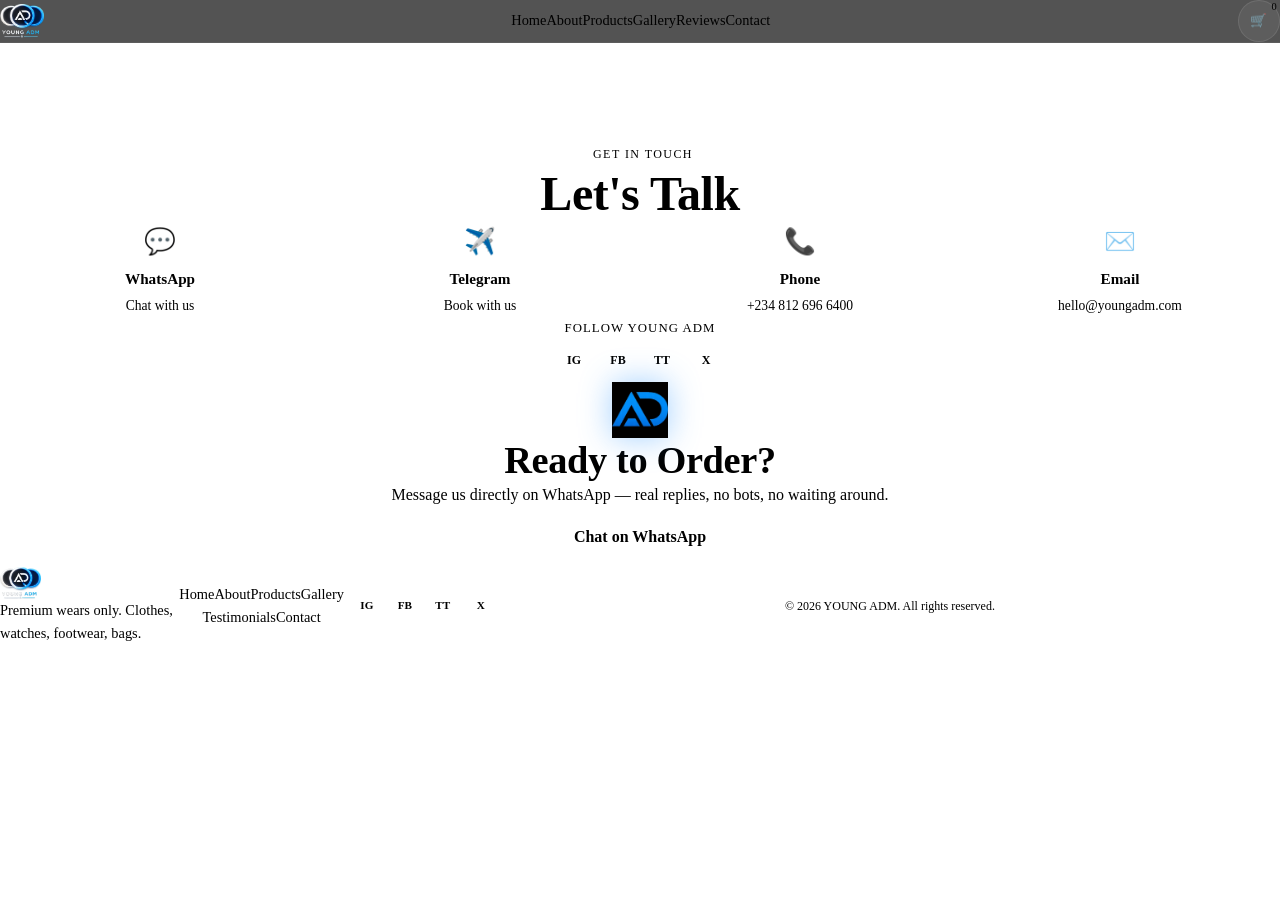
<file: YOUNG ADM WEARS/contact.html>
<!DOCTYPE html>
<html lang="en">
<head>
  <meta charset="UTF-8">
  <meta name="viewport" content="width=device-width, initial-scale=1.0">
  <title>Contact — YOUNG ADM WEARS</title>
  <meta name="description" content="Get in touch with YOUNG ADM — WhatsApp, Telegram, phone, email, and social media." />
  <link rel="icon" type="image/webp" href="AD.jpg">
  <link rel="stylesheet" href="style.css">
</head>
<body>
<header class="site-header">
  <div class="container header-inner">
    <a href="index.html" class="brand-mark" aria-label="YOUNG ADM Home">
      <img src="ADM.jpg" alt="YOUNG ADM logo" />
    </a>
    <nav class="nav-links" aria-label="Primary">
      <a href="index.html">Home</a>
      <a href="about.html">About</a>
      <a href="products.html">Products</a>
      <a href="gallery.html">Gallery</a>
      <a href="testimonials.html">Reviews</a>
      <a href="contact.html">Contact</a>
    </nav>
    <div class="nav-actions">
      <button class="cart-btn" aria-label="View cart" id="cart-toggle-btn">🛒<span class="cart-count" id="cart-count">0</span></button>
      <button class="nav-toggle" aria-label="Open menu" id="nav-toggle">☰</button>
    </div>
  </div>

  <div class="cart-panel" id="cart-panel">
    <div class="cart-panel-header">
      <h3>Your Cart</h3>
      <button class="cart-close-btn" id="cart-close-btn" aria-label="Close cart">✕</button>
    </div>
    <div class="cart-panel-items" id="cart-panel-items">
      <!-- Filled in automatically by script.js -->
    </div>
    <div class="cart-panel-footer">
      <a href="#" id="cart-checkout-btn" class="btn btn-primary" target="_blank" rel="noopener">
        Checkout via WhatsApp
      </a>
    </div>
  </div>
  <div class="cart-overlay" id="cart-overlay"></div>
</header>
  <section class="contact-hero">
    <div class="container">
      <span class="eyebrow">Get In Touch</span>
      <h1>Let's Talk</h1>
    </div>
  </section>

  <section id="contact" class="contact">
    <div class="container">
      <div class="contact-grid">

        <a href="https://wa.me/2348126966400" class="contact-card" target="_blank" rel="noopener">
          <span class="contact-icon">💬</span>
          <span class="contact-label">WhatsApp</span>
          <span class="contact-value">Chat with us</span>
        </a>

        <a href="https://t.me/YOURUSERNAME" class="contact-card" target="_blank" rel="noopener">
          <span class="contact-icon">✈️</span>
          <span class="contact-label">Telegram</span>
          <span class="contact-value">Book with us</span>
        </a>

        <a href="tel:+2348126966400" class="contact-card">
          <span class="contact-icon">📞</span>
          <span class="contact-label">Phone</span>
          <span class="contact-value">+234 812 696 6400</span>
        </a>

        <a href="mailto:hello@youngadm.com" class="contact-card">
          <span class="contact-icon">✉️</span>
          <span class="contact-label">Email</span>
          <span class="contact-value">hello@youngadm.com</span>
        </a>

      </div>

      <div class="social-block">
        <p class="social-label">Follow YOUNG ADM</p>
        <div class="social-links">
          <a href="https://instagram.com/youngadm01" class="social-icon" target="_blank" rel="noopener" aria-label="Instagram">IG</a>
          <a href="https://facebook.com/youngadm01" class="social-icon" target="_blank" rel="noopener" aria-label="Facebook">FB</a>
          <a href="https://tiktok.com/@youngadm01" class="social-icon" target="_blank" rel="noopener" aria-label="TikTok">TT</a>
          <a href="https://x.com/youngadm01" class="social-icon" target="_blank" rel="noopener" aria-label="X">X</a>
        </div>
      </div>
    </div>
  </section>

  <section id="whatsapp-cta" class="whatsapp-cta">
    <div class="container whatsapp-cta-inner">
      <img src="AD.jpg" alt="AD monogram" class="whatsapp-cta-mark" />
      <h2>Ready to Order?</h2>
      <p>Message us directly on WhatsApp — real replies, no bots, no waiting around.</p>
      <a href="https://wa.me/2348126966400?text=Hi%2C%20I'd%20like%20to%20place%20an%20order" class="btn btn-primary whatsapp-cta-btn" target="_blank" rel="noopener">
        Chat on WhatsApp
      </a>
    </div>
  </section>

  <footer class="site-footer">
    <div class="container footer-inner">
      <div class="footer-brand">
        <img src="ADM.jpg" alt="YOUNG ADM logo" class="footer-logo" />
        <p>Premium wears only. Clothes, watches, footwear, bags.</p>
      </div>
      <nav class="footer-links" aria-label="Footer">
        <a href="index.html">Home</a>
        <a href="about.html">About</a>
        <a href="products.html">Products</a>
        <a href="gallery.html">Gallery</a>
        <a href="testimonials.html">Testimonials</a>
        <a href="contact.html">Contact</a>
      </nav>
      <div class="footer-social">
        <a href="https://instagram.com/youngadm01" target="_blank" rel="noopener" aria-label="Instagram">IG</a>
        <a href="https://facebook.com/youngadm01" target="_blank" rel="noopener" aria-label="Facebook">FB</a>
        <a href="https://tiktok.com/@youngadm01" target="_blank" rel="noopener" aria-label="TikTok">TT</a>
        <a href="https://x.com/youngadm01" target="_blank" rel="noopener" aria-label="X">X</a>
      </div>
      <div class="footer-bottom">
        <p>&copy; 2026 YOUNG ADM. All rights reserved.</p>
      </div>
    </div>
  </footer>

    <script src="script.js"></script>
</body>
</html>
</file>
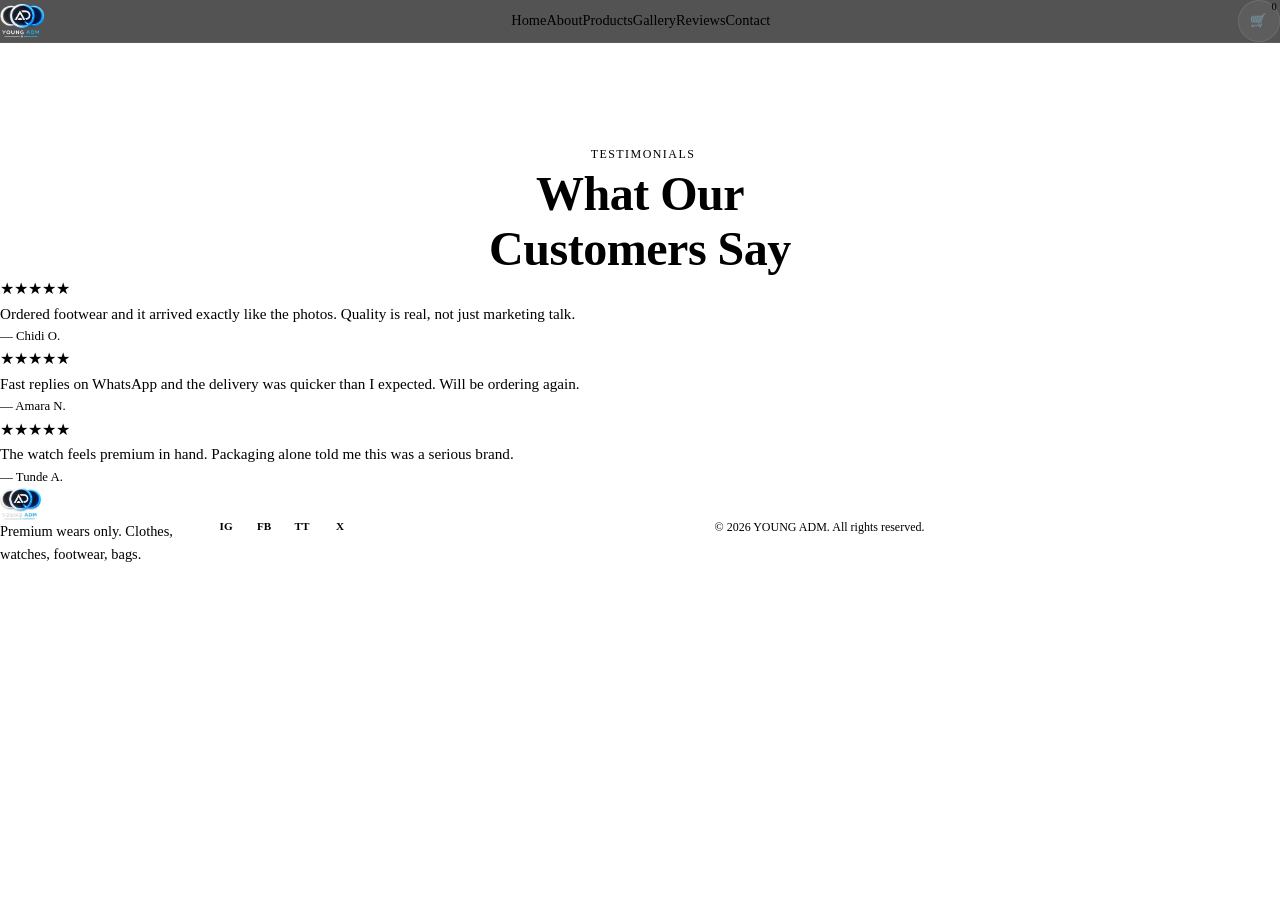
<file: YOUNG ADM WEARS/testimonials.html>
<!DOCTYPE html>
<html lang="en">
<head>
  <meta charset="UTF-8">
  <meta name="viewport" content="width=device-width, initial-scale=1.0">
  <title>Reviews — YOUNG ADM WEARS</title>
  <meta name="description" content="See what YOUNG ADM customers are saying about our premium wears." />
  <link rel="icon" type="image/webp" href="AD.jpg">
  <link rel="stylesheet" href="style.css">
</head>
<body>
  <header class="site-header">
  <div class="container header-inner">
    <a href="index.html" class="brand-mark" aria-label="YOUNG ADM Home">
      <img src="ADM.jpg" alt="YOUNG ADM logo" />
    </a>
    <nav class="nav-links" aria-label="Primary">
      <a href="index.html">Home</a>
      <a href="about.html">About</a>
      <a href="products.html">Products</a>
      <a href="gallery.html">Gallery</a>
      <a href="testimonials.html">Reviews</a>
      <a href="contact.html">Contact</a>
    </nav>
    <div class="nav-actions">
      <button class="cart-btn" aria-label="View cart" id="cart-toggle-btn">🛒<span class="cart-count" id="cart-count">0</span></button>
      <button class="nav-toggle" aria-label="Open menu" id="nav-toggle">☰</button>
    </div>
  </div>

  <div class="cart-panel" id="cart-panel">
    <div class="cart-panel-header">
      <h3>Your Cart</h3>
      <button class="cart-close-btn" id="cart-close-btn" aria-label="Close cart">✕</button>
    </div>
    <div class="cart-panel-items" id="cart-panel-items">
      <!-- Filled in automatically by script.js -->
    </div>
    <div class="cart-panel-footer">
      <a href="#" id="cart-checkout-btn" class="btn btn-primary" target="_blank" rel="noopener">
        Checkout via WhatsApp
      </a>
    </div>
  </div>
  <div class="cart-overlay" id="cart-overlay"></div>
</header>
  <section class="testimonials-hero">
    <div class="container">
      <span class="eyebrow">Testimonials</span>
      <h1>What Our Customers Say</h1>
    </div>
  </section>

  <section id="testimonials" class="testimonials">
    <div class="container">
      <div class="testimonial-grid">

        <article class="testimonial-card">
          <div class="testimonial-stars" aria-label="5 out of 5 stars">★★★★★</div>
          <p class="review-text">Ordered footwear and it arrived exactly like the photos. Quality is real, not just marketing talk.</p>
          <p class="review-author">— Chidi O.</p>
        </article>

        <article class="testimonial-card">
          <div class="testimonial-stars" aria-label="5 out of 5 stars">★★★★★</div>
          <p class="review-text">Fast replies on WhatsApp and the delivery was quicker than I expected. Will be ordering again.</p>
          <p class="review-author">— Amara N.</p>
        </article>

        <article class="testimonial-card">
          <div class="testimonial-stars" aria-label="5 out of 5 stars">★★★★★</div>
          <p class="review-text">The watch feels premium in hand. Packaging alone told me this was a serious brand.</p>
          <p class="review-author">— Tunde A.</p>
        </article>

        <!-- Add more testimonial-card articles here as you collect real customer feedback -->

      </div>
    </div>
  </section>

  <footer class="site-footer">
    <div class="container footer-inner">
      <div class="footer-brand">
        <img src="ADM.jpg" alt="YOUNG ADM logo" class="footer-logo" />
        <p>Premium wears only. Clothes, watches, footwear, bags.</p>
      </div>
      <div class="footer-social">
        <a href="https://instagram.com/youngadm01" target="_blank" rel="noopener" aria-label="Instagram">IG</a>
        <a href="https://facebook.com/youngadm01" target="_blank" rel="noopener" aria-label="Facebook">FB</a>
        <a href="https://tiktok.com/@youngadm01" target="_blank" rel="noopener" aria-label="TikTok">TT</a>
        <a href="https://x.com/youngadm01" target="_blank" rel="noopener" aria-label="X">X</a>
      </div>
      <div class="footer-bottom">
        <p>&copy; 2026 YOUNG ADM. All rights reserved.</p>
      </div>
    </div>
  </footer>
  <script src="script.js"></script>
</body>
</html>
</file>
<file: style.css>
@import url('https://fonts.googleapis.com/css2?family=Space+Grotesk:wght@500;600;700&family=Inter:wght@400;500;600&family=Space+Mono:wght@400;700&display=swap');

:root {
  --color-black: #0A0A0A;
  --color-black-soft: #101418;
  --color-blue: #1C8CFF;
  --color-blue-glow: #5AB6FF;
  --color-white: #FFFFFF;
  --color-silver: #C9CDD3;

  --bg-primary: var(--color-black);
  --bg-elevated: var(--color-black-soft);
  --text-primary: var(--color-white);
  --text-secondary: var(--color-silver);
  --accent: var(--color-blue);
  --accent-glow: var(--color-blue-glow);

  --font-display: 'Space Grotesk', sans-serif;
  --font-body: 'Inter', sans-serif;
  --font-mono: 'Space Mono', monospace;

  --space-1: 8px; --space-2: 16px; --space-3: 24px;
  --space-4: 32px; --space-5: 48px; --space-6: 64px;
  --space-7: 96px; --space-8: 128px;

  --container-max: 1200px;
  --radius-sm: 8px; --radius-md: 16px; --radius-full: 999px;

  --ease-out: cubic-bezier(0.16, 1, 0.3, 1);
  --transition-fast: 0.2s var(--ease-out);
  --transition-med: 0.4s var(--ease-out);
}

*, *::before, *::after { box-sizing: border-box; margin: 0; padding: 0; }
html { scroll-behavior: smooth; }

@media (prefers-reduced-motion: reduce) {
  html { scroll-behavior: auto; }
  *, *::before, *::after {
    animation-duration: 0.01ms !important;
    animation-iteration-count: 1 !important;
    transition-duration: 0.01ms !important;
  }
}

body {
  font-family: var(--font-body);
  background-color: var(--bg-primary);
  color: var(--text-primary);
  line-height: 1.6;
  -webkit-font-smoothing: antialiased;
  overflow-x: hidden;
}

img { max-width: 100%; display: block; }
a { color: inherit; text-decoration: none; }
ul, ol { list-style: none; }
button, input, textarea { font-family: inherit; color: inherit; }
button { cursor: pointer; border: none; background: none; }
h1, h2, h3, h4 { font-family: var(--font-display); font-weight: 600; line-height: 1.15; letter-spacing: -0.01em; }

a:focus-visible, button:focus-visible, input:focus-visible, textarea:focus-visible {
  outline: 2px solid var(--accent-glow);
  outline-offset: 3px;
  border-radius: var(--radius-sm);
}

.container { max-width: var(--container-max); margin-inline: auto; padding-inline: var(--space-3); }
@media (min-width: 768px) { .container { padding-inline: var(--space-4); } }

.eyebrow {
  font-family: var(--font-mono);
  font-size: 0.75rem;
  letter-spacing: 0.12em;
  text-transform: uppercase;
  color: var(--accent-glow);
  display: inline-flex;
  align-items: center;
  gap: var(--space-1);
}
.eyebrow::before {
  content: '';
  width: 6px; height: 6px;
  border-radius: 50%;
  background: var(--accent);
  box-shadow: 0 0 8px 2px var(--accent-glow);
}

.btn {
  display: inline-flex; align-items: center; justify-content: center; gap: var(--space-1);
  padding: 14px 28px; border-radius: var(--radius-full);
  font-family: var(--font-body); font-weight: 600; font-size: 0.95rem;
  transition: transform var(--transition-fast), box-shadow var(--transition-fast), background var(--transition-fast);
  white-space: nowrap;
}
.btn-primary { background: var(--accent); color: var(--color-white); }
.btn-primary:hover { transform: translateY(-2px); box-shadow: 0 8px 24px -4px rgba(28, 140, 255, 0.6); }
.btn-secondary { background: transparent; color: var(--color-white); border: 1.5px solid rgba(255, 255, 255, 0.25); }
.btn-secondary:hover { border-color: var(--accent-glow); color: var(--accent-glow); transform: translateY(-2px); }

.ring-badge { position: relative; display: inline-block; }
.ring-badge::before, .ring-badge::after {
  content: ''; position: absolute; border-radius: 50%;
  border: 1.5px solid rgba(28, 140, 255, 0.35); pointer-events: none;
}

/* Header */
.site-header {
  position: fixed; top: 0; left: 0; right: 0; z-index: 100;
  padding: var(--space-2) 0;
  background: rgba(10, 10, 10, 0.7);
  backdrop-filter: blur(12px);
  -webkit-backdrop-filter: blur(12px);
  border-bottom: 1px solid rgba(255, 255, 255, 0.06);
  transition: background var(--transition-fast);
}

.header-inner { display: flex; align-items: center; justify-content: space-between; gap: var(--space-3); }
.brand-mark { display: flex; align-items: center; gap: var(--space-1); }
.brand-mark img { height: 34px; width: auto; }

.nav-links {
  display: none; align-items: center; gap: var(--space-4);
  font-size: 0.9rem; font-weight: 500; color: var(--text-secondary);
}
.nav-links a { position: relative; transition: color var(--transition-fast); }
.nav-links a:hover { color: var(--color-white); }
.nav-links a::after {
  content: ''; position: absolute; left: 0; bottom: -4px;
  width: 0; height: 1.5px; background: var(--accent);
  transition: width var(--transition-fast);
}
.nav-links a:hover::after { width: 100%; }

@media (min-width: 900px) { .nav-links { display: flex; } }

.nav-actions { display: flex; align-items: center; gap: var(--space-2); }

.cart-btn {
  position: relative; display: flex; align-items: center; justify-content: center;
  width: 42px; height: 42px; border-radius: 50%;
  background: rgba(255, 255, 255, 0.06); border: 1px solid rgba(255, 255, 255, 0.1);
  transition: border-color var(--transition-fast), background var(--transition-fast);
}
.cart-btn:hover { border-color: var(--accent-glow); background: rgba(28, 140, 255, 0.1); }

.cart-count {
  position: absolute; top: -4px; right: -4px;
  min-width: 18px; height: 18px; padding: 0 4px; border-radius: 50%;
  background: var(--accent); color: var(--color-white);
  font-family: var(--font-mono); font-size: 0.65rem;
  display: flex; align-items: center; justify-content: center;
}

.nav-toggle {
  display: flex; width: 42px; height: 42px; align-items: center; justify-content: center;
  border-radius: 50%; background: rgba(255, 255, 255, 0.06); border: 1px solid rgba(255, 255, 255, 0.1);
}
@media (min-width: 900px) { .nav-toggle { display: none; } }

/* Hero */
.hero {
  position: relative; min-height: 100svh; display: flex; align-items: center;
  padding-top: 100px; padding-bottom: var(--space-6); overflow: hidden;
  background: radial-gradient(ellipse 60% 50% at 50% 0%, rgba(28, 140, 255, 0.18), transparent 70%), var(--color-black);
}

.hero-inner { position: relative; z-index: 2; display: flex; flex-direction: column; align-items: center; text-align: center; gap: var(--space-3); }

.hero-rings { position: relative; width: 120px; height: 120px; margin-bottom: var(--space-2); }
.hero-rings img { width: 100%; height: 100%; object-fit: contain; filter: drop-shadow(0 0 30px rgba(28, 140, 255, 0.45)); animation: float 5s ease-in-out infinite; }
@keyframes float { 0%, 100% { transform: translateY(0); } 50% { transform: translateY(-10px); } }

.hero-eyebrow { opacity: 0; animation: reveal 0.7s var(--ease-out) 0.1s forwards; }
.hero-title { font-size: clamp(2.4rem, 7vw, 4.5rem); max-width: 14ch; opacity: 0; animation: reveal 0.8s var(--ease-out) 0.25s forwards; }
.hero-title .accent-word {
  color: var(--accent);
  background: linear-gradient(180deg, var(--accent-glow), var(--accent));
  -webkit-background-clip: text; background-clip: text; -webkit-text-fill-color: transparent;
}
.hero-subtitle { max-width: 46ch; font-size: clamp(1rem, 2.2vw, 1.15rem); color: var(--text-secondary); opacity: 0; animation: reveal 0.8s var(--ease-out) 0.4s forwards; }
.hero-actions { display: flex; flex-wrap: wrap; justify-content: center; gap: var(--space-2); margin-top: var(--space-2); opacity: 0; animation: reveal 0.8s var(--ease-out) 0.55s forwards; }

@keyframes reveal { from { opacity: 0; transform: translateY(16px); } to { opacity: 1; transform: translateY(0); } }

@media (prefers-reduced-motion: reduce) {
  .hero-eyebrow, .hero-title, .hero-subtitle, .hero-actions, .hero-rings img { animation: none; opacity: 1; }
}

.hero::before, .hero::after {
  content: ''; position: absolute; border-radius: 50%;
  border: 1px solid rgba(28, 140, 255, 0.15); pointer-events: none;
}
.hero::before { width: 480px; height: 480px; top: -180px; left: 50%; transform: translateX(-50%); }
.hero::after { width: 620px; height: 620px; top: -240px; left: 50%; transform: translateX(-50%); border-color: rgba(28, 140, 255, 0.08); }

/* About */
.about { padding-block: var(--space-7); background: var(--bg-elevated); }
.about-inner { display: flex; flex-direction: column; gap: var(--space-4); }
.about-text h2 { font-size: clamp(1.8rem, 4vw, 2.6rem); margin-block: var(--space-2); }
.about-text p { color: var(--text-secondary); max-width: 60ch; margin-bottom: var(--space-2); }
.about-image img { width: 100%; border-radius: var(--radius-md); aspect-ratio: 4 / 3; object-fit: cover; border: 1px solid rgba(28, 140, 255, 0.15); }

@media (min-width: 900px) {
  .about-inner { flex-direction: row; align-items: center; gap: var(--space-6); }
  .about-text, .about-image { flex: 1; }
}

/* Featured Products */
.products-preview { padding-block: var(--space-7); background: var(--bg-primary); }
.section-heading { text-align: center; max-width: 60ch; margin-inline: auto; margin-bottom: var(--space-5); }
.section-heading h2 { font-size: clamp(1.8rem, 4vw, 2.6rem); margin-block: var(--space-2); }
.section-heading p { color: var(--text-secondary); }

.product-grid { display: grid; grid-template-columns: 1fr; gap: var(--space-3); }

.product-card {
  background: var(--bg-elevated); border: 1px solid rgba(255, 255, 255, 0.06);
  border-radius: var(--radius-md); overflow: hidden;
  transition: transform var(--transition-fast), border-color var(--transition-fast);
}
.product-card:hover { transform: translateY(-4px); border-color: rgba(28, 140, 255, 0.3); }
.product-card img { width: 100%; aspect-ratio: 1 / 1; object-fit: cover; }
.product-card-body { padding: var(--space-3); }
.product-card-body h3 { font-size: 1.15rem; margin-bottom: var(--space-1); }
.product-card-body p { color: var(--text-secondary); font-size: 0.9rem; margin-bottom: var(--space-2); }
.product-card-actions { display: flex; flex-direction: column; gap: var(--space-1); }
.product-card-actions .btn { width: 100%; }

@media (min-width: 640px) { .product-grid { grid-template-columns: repeat(2, 1fr); } }
@media (min-width: 1024px) {
  .product-grid { grid-template-columns: repeat(4, 1fr); }
  .product-card-actions { flex-direction: row; }
}

/* Categories */
.categories { padding-block: var(--space-7); background: var(--bg-elevated); }
.category-grid { display: grid; grid-template-columns: repeat(2, 1fr); gap: var(--space-2); }

.category-tile {
  position: relative; border-radius: var(--radius-md); overflow: hidden;
  aspect-ratio: 4 / 5; isolation: isolate; transition: transform var(--transition-fast);
}
.category-tile:hover { transform: scale(1.02); }
.category-tile img { width: 100%; height: 100%; object-fit: cover; transition: transform var(--transition-med); }
.category-tile:hover img { transform: scale(1.08); }
.category-tile::before {
  content: ''; position: absolute; inset: 0; z-index: 1;
  background: linear-gradient(180deg, transparent 40%, rgba(10, 10, 10, 0.9) 100%);
}
.category-tile-label {
  position: absolute; z-index: 2; left: var(--space-2); bottom: var(--space-2);
  font-family: var(--font-display); font-weight: 600; font-size: 1.05rem; color: var(--color-white);
  .cart-item-info { display: flex; flex-direction: column; gap: 2px; }
.cart-item-price { font-size: 0.75rem; color: var(--text-secondary); }
.cart-total-row {
  margin-top: var(--space-2); padding-top: var(--space-2);
  border-top: 1px solid rgba(255,255,255,0.1);
  display: flex; justify-content: space-between; font-size: 1rem;
}
.qty-minus, .qty-plus, .qty-remove {
  width: 22px; height: 22px; border-radius: 50%;
  background: rgba(255,255,255,0.08); color: var(--text-primary);
  display: inline-flex; align-items: center; justify-content: center;
}
.qty-remove { background: rgba(255,80,80,0.15); color: #ff6b6b; }

.nav-links.mobile-open {
  display: flex; flex-direction: column;
  position: absolute; top: 100%; left: 0; right: 0;
  background: var(--bg-elevated); padding: var(--space-3);
  border-top: 1px solid rgba(255,255,255,0.08);
}
}

@media (min-width: 900px) { .category-grid {
</file>
<file: YOUNG ADM WEARS/style.css>
<<<<<<< HEAD
/* ============================================
   About Section
   ============================================ */

.about {
  padding-block: var(--space-7);
  background: var(--bg-elevated);
}

.about-inner {
  display: flex;
  flex-direction: column;
  gap: var(--space-4);
}

.about-text h2 {
  font-size: clamp(1.8rem, 4vw, 2.6rem);
  margin-block: var(--space-2);
}

.about-text p {
  color: var(--text-secondary);
  max-width: 60ch;
  margin-bottom: var(--space-2);
}

.about-image img {
  width: 100%;
  border-radius: var(--radius-md);
  aspect-ratio: 4 / 3;
  object-fit: cover;
  border: 1px solid rgba(28, 140, 255, 0.15);
}

/* Desktop: side by side */
@media (min-width: 900px) {
  .about-inner {
    flex-direction: row;
    align-items: center;
    gap: var(--space-6);
  }

  .about-text,
  .about-image {
    flex: 1;
  }
}
/* ============================================
   Featured Products
   ============================================ */

.products-preview {
  padding-block: var(--space-7);
  background: var(--bg-primary);
}

.section-heading {
  text-align: center;
  max-width: 60ch;
  margin-inline: auto;
  margin-bottom: var(--space-5);
}

.section-heading h2 {
  font-size: clamp(1.8rem, 4vw, 2.6rem);
  margin-block: var(--space-2);
}

.section-heading p {
  color: var(--text-secondary);
}

.product-grid {
  display: grid;
  grid-template-columns: 1fr;
  gap: var(--space-3);
}

.product-card {
  background: var(--bg-elevated);
  border: 1px solid rgba(255, 255, 255, 0.06);
  border-radius: var(--radius-md);
  overflow: hidden;
  transition: transform var(--transition-fast), border-color var(--transition-fast);
}

.product-card:hover {
  transform: translateY(-4px);
  border-color: rgba(28, 140, 255, 0.3);
}

.product-card img {
  width: 100%;
  aspect-ratio: 1 / 1;
  object-fit: cover;
}

.product-card-body {
  padding: var(--space-3);
}

.product-card-body h3 {
  font-size: 1.15rem;
  margin-bottom: var(--space-1);
}

.product-card-body p {
  color: var(--text-secondary);
  font-size: 0.9rem;
  margin-bottom: var(--space-2);
}

.product-card-actions {
  display: flex;
  flex-direction: column;
  gap: var(--space-1);
}

.product-card-actions .btn {
  width: 100%;
}

/* Tablet: 2 columns */
@media (min-width: 640px) {
  .product-grid {
    grid-template-columns: repeat(2, 1fr);
  }
}

/* Desktop: 4 columns (matches our 4 categories) */
@media (min-width: 1024px) {
  .product-grid {
    grid-template-columns: repeat(4, 1fr);
  }

  .product-card-actions {
    flex-direction: row;
  }
}/* ============================================
   Product Categories
   ============================================ */

.categories {
  padding-block: var(--space-7);
  background: var(--bg-elevated);
}

.category-grid {
  display: grid;
  grid-template-columns: repeat(2, 1fr);
  gap: var(--space-2);
}

.category-tile {
  position: relative;
  border-radius: var(--radius-md);
  overflow: hidden;
  aspect-ratio: 4 / 5;
  isolation: isolate;
  transition: transform var(--transition-fast);
}

.category-tile:hover {
  transform: scale(1.02);
}

.category-tile img {
  width: 100%;
  height: 100%;
  object-fit: cover;
  transition: transform var(--transition-med);
}

.category-tile:hover img {
  transform: scale(1.08);
}

.category-tile::before {
  content: '';
  position: absolute;
  inset: 0;
  z-index: 1;
  background: linear-gradient(180deg, transparent 40%, rgba(10, 10, 10, 0.9) 100%);
}

.category-tile-label {
  position: absolute;
  z-index: 2;
  left: var(--space-2);
  bottom: var(--space-2);
  font-family: var(--font-display);
  font-weight: 600;
  font-size: 1.05rem;
  color: var(--color-white);
}

/* Desktop: 4 across in one row */
@media (min-width: 900px) {
  .category-grid {
    grid-template-columns: repeat(4, 1fr);
  }
=======
@import url('https://fonts.googleapis.com/css2?family=Space+Grotesk:wght@500;600;700&family=Inter:wght@400;500;600&family=Space+Mono:wght@400;700&display=swap');

:root {
  --color-black: #0A0A0A;
  --color-black-soft: #101418;
  --color-blue: #1C8CFF;
  --color-blue-glow: #5AB6FF;
  --color-white: #FFFFFF;
  --color-silver: #C9CDD3;

  --bg-primary: var(--color-black);
  --bg-elevated: var(--color-black-soft);
  --text-primary: var(--color-white);
  --text-secondary: var(--color-silver);
  --accent: var(--color-blue);
  --accent-glow: var(--color-blue-glow);

  --font-display: 'Space Grotesk', sans-serif;
  --font-body: 'Inter', sans-serif;
  --font-mono: 'Space Mono', monospace;

  --space-1: 8px; --space-2: 16px; --space-3: 24px;
  --space-4: 32px; --space-5: 48px; --space-6: 64px;
  --space-7: 96px; --space-8: 128px;

  --container-max: 1200px;
  --radius-sm: 8px; --radius-md: 16px; --radius-full: 999px;

  --ease-out: cubic-bezier(0.16, 1, 0.3, 1);
  --transition-fast: 0.2s var(--ease-out);
  --transition-med: 0.4s var(--ease-out);
}

*, *::before, *::after { box-sizing: border-box; margin: 0; padding: 0; }
html { scroll-behavior: smooth; }

@media (prefers-reduced-motion: reduce) {
  html { scroll-behavior: auto; }
  *, *::before, *::after {
    animation-duration: 0.01ms !important;
    animation-iteration-count: 1 !important;
    transition-duration: 0.01ms !important;
  }
}

body {
  font-family: var(--font-body);
  background-color: var(--bg-primary);
  color: var(--text-primary);
  line-height: 1.6;
  -webkit-font-smoothing: antialiased;
  overflow-x: hidden;
}

img { max-width: 100%; display: block; }
a { color: inherit; text-decoration: none; }
ul, ol { list-style: none; }
button, input, textarea { font-family: inherit; color: inherit; }
button { cursor: pointer; border: none; background: none; }
h1, h2, h3, h4 { font-family: var(--font-display); font-weight: 600; line-height: 1.15; letter-spacing: -0.01em; }

a:focus-visible, button:focus-visible, input:focus-visible, textarea:focus-visible {
  outline: 2px solid var(--accent-glow);
  outline-offset: 3px;
  border-radius: var(--radius-sm);
}

.container { max-width: var(--container-max); margin-inline: auto; padding-inline: var(--space-3); }
@media (min-width: 768px) { .container { padding-inline: var(--space-4); } }

.eyebrow {
  font-family: var(--font-mono);
  font-size: 0.75rem;
  letter-spacing: 0.12em;
  text-transform: uppercase;
  color: var(--accent-glow);
  display: inline-flex;
  align-items: center;
  gap: var(--space-1);
}
.eyebrow::before {
  content: '';
  width: 6px; height: 6px;
  border-radius: 50%;
  background: var(--accent);
  box-shadow: 0 0 8px 2px var(--accent-glow);
}

.btn {
  display: inline-flex; align-items: center; justify-content: center; gap: var(--space-1);
  padding: 14px 28px; border-radius: var(--radius-full);
  font-family: var(--font-body); font-weight: 600; font-size: 0.95rem;
  transition: transform var(--transition-fast), box-shadow var(--transition-fast), background var(--transition-fast);
  white-space: nowrap;
}
.btn-primary { background: var(--accent); color: var(--color-white); }
.btn-primary:hover { transform: translateY(-2px); box-shadow: 0 8px 24px -4px rgba(28, 140, 255, 0.6); }
.btn-secondary { background: transparent; color: var(--color-white); border: 1.5px solid rgba(255, 255, 255, 0.25); }
.btn-secondary:hover { border-color: var(--accent-glow); color: var(--accent-glow); transform: translateY(-2px); }

.ring-badge { position: relative; display: inline-block; }
.ring-badge::before, .ring-badge::after {
  content: ''; position: absolute; border-radius: 50%;
  border: 1.5px solid rgba(28, 140, 255, 0.35); pointer-events: none;
}
.site-header {
  position: fixed; top: 0; left: 0; right: 0; z-index: 100;
  padding: var(--space-2) 0;
  background: rgba(10, 10, 10, 0.7);
  backdrop-filter: blur(12px);
  -webkit-backdrop-filter: blur(12px);
  border-bottom: 1px solid rgba(255, 255, 255, 0.06);
  transition: background var(--transition-fast);
}

.header-inner { display: flex; align-items: center; justify-content: space-between; gap: var(--space-3); }
.brand-mark { display: flex; align-items: center; gap: var(--space-1); }
.brand-mark img { height: 34px; width: auto; }

.nav-links {
  display: none; align-items: center; gap: var(--space-4);
  font-size: 0.9rem; font-weight: 500; color: var(--text-secondary);
}
.nav-links a { position: relative; transition: color var(--transition-fast); }
.nav-links a:hover { color: var(--color-white); }
.nav-links a::after {
  content: ''; position: absolute; left: 0; bottom: -4px;
  width: 0; height: 1.5px; background: var(--accent);
  transition: width var(--transition-fast);
}
.nav-links a:hover::after { width: 100%; }

@media (min-width: 900px) { .nav-links { display: flex; } }

.nav-actions { display: flex; align-items: center; gap: var(--space-2); }

.cart-btn {
  position: relative; display: flex; align-items: center; justify-content: center;
  width: 42px; height: 42px; border-radius: 50%;
  background: rgba(255, 255, 255, 0.06); border: 1px solid rgba(255, 255, 255, 0.1);
  transition: border-color var(--transition-fast), background var(--transition-fast);
}
.cart-btn:hover { border-color: var(--accent-glow); background: rgba(28, 140, 255, 0.1); }

.cart-count {
  position: absolute; top: -4px; right: -4px;
  min-width: 18px; height: 18px; padding: 0 4px; border-radius: 50%;
  background: var(--accent); color: var(--color-white);
  font-family: var(--font-mono); font-size: 0.65rem;
  display: flex; align-items: center; justify-content: center;
}

.nav-toggle {
  display: flex; width: 42px; height: 42px; align-items: center; justify-content: center;
  border-radius: 50%; background: rgba(255, 255, 255, 0.06); border: 1px solid rgba(255, 255, 255, 0.1);
}
@media (min-width: 900px) { .nav-toggle { display: none; } }

.hero {
  position: relative; min-height: 100svh; display: flex; align-items: center;
  padding-top: 100px; padding-bottom: var(--space-6); overflow: hidden;
  background: radial-gradient(ellipse 60% 50% at 50% 0%, rgba(28, 140, 255, 0.18), transparent 70%), var(--color-black);
}

.hero-inner { position: relative; z-index: 2; display: flex; flex-direction: column; align-items: center; text-align: center; gap: var(--space-3); }

.hero-rings { position: relative; width: 120px; height: 120px; margin-bottom: var(--space-2); }
.hero-rings img { width: 100%; height: 100%; object-fit: contain; filter: drop-shadow(0 0 30px rgba(28, 140, 255, 0.45)); animation: float 5s ease-in-out infinite; }
@keyframes float { 0%, 100% { transform: translateY(0); } 50% { transform: translateY(-10px); } }

.hero-eyebrow { opacity: 0; animation: reveal 0.7s var(--ease-out) 0.1s forwards; }
.hero-title { font-size: clamp(2.4rem, 7vw, 4.5rem); max-width: 14ch; opacity: 0; animation: reveal 0.8s var(--ease-out) 0.25s forwards; }
.hero-title .accent-word {
  color: var(--accent);
  background: linear-gradient(180deg, var(--accent-glow), var(--accent));
  -webkit-background-clip: text; background-clip: text; -webkit-text-fill-color: transparent;
}
.hero-subtitle { max-width: 46ch; font-size: clamp(1rem, 2.2vw, 1.15rem); color: var(--text-secondary); opacity: 0; animation: reveal 0.8s var(--ease-out) 0.4s forwards; }
.hero-actions { display: flex; flex-wrap: wrap; justify-content: center; gap: var(--space-2); margin-top: var(--space-2); opacity: 0; animation: reveal 0.8s var(--ease-out) 0.55s forwards; }

@keyframes reveal { from { opacity: 0; transform: translateY(16px); } to { opacity: 1; transform: translateY(0); } }

@media (prefers-reduced-motion: reduce) {
  .hero-eyebrow, .hero-title, .hero-subtitle, .hero-actions, .hero-rings img { animation: none; opacity: 1; }
}

.hero::before, .hero::after {
  content: ''; position: absolute; border-radius: 50%;
  border: 1px solid rgba(28, 140, 255, 0.15); pointer-events: none;
}
.hero::before { width: 480px; height: 480px; top: -180px; left: 50%; transform: translateX(-50%); }
.hero::after { width: 620px; height: 620px; top: -240px; left: 50%; transform: translateX(-50%); border-color: rgba(28, 140, 255, 0.08); }
.about { padding-block: var(--space-7); background: var(--bg-elevated); }
.about-inner { display: flex; flex-direction: column; gap: var(--space-4); }
.about-text h2 { font-size: clamp(1.8rem, 4vw, 2.6rem); margin-block: var(--space-2); }
.about-text p { color: var(--text-secondary); max-width: 60ch; margin-bottom: var(--space-2); }
.about-image img { width: 100%; border-radius: var(--radius-md); aspect-ratio: 4 / 3; object-fit: cover; border: 1px solid rgba(28, 140, 255, 0.15); }

@media (min-width: 900px) {
  .about-inner { flex-direction: row; align-items: center; gap: var(--space-6); }
  .about-text, .about-image { flex: 1; }
}
.products-preview { padding-block: var(--space-7); background: var(--bg-primary); }
.section-heading { text-align: center; max-width: 60ch; margin-inline: auto; margin-bottom: var(--space-5); }
.section-heading h2 { font-size: clamp(1.8rem, 4vw, 2.6rem); margin-block: var(--space-2); }
.section-heading p { color: var(--text-secondary); }

.product-grid { display: grid; grid-template-columns: 1fr; gap: var(--space-3); }

.product-card {
  background: var(--bg-elevated); border: 1px solid rgba(255, 255, 255, 0.06);
  border-radius: var(--radius-md); overflow: hidden;
  transition: transform var(--transition-fast), border-color var(--transition-fast);
}
.product-card:hover { transform: translateY(-4px); border-color: rgba(28, 140, 255, 0.3); }
.product-card img { width: 100%; aspect-ratio: 1 / 1; object-fit: cover; }
.product-card-body { padding: var(--space-3); }
.product-card-body h3 { font-size: 1.15rem; margin-bottom: var(--space-1); }
.product-card-body p { color: var(--text-secondary); font-size: 0.9rem; margin-bottom: var(--space-2); }
.product-card-actions { display: flex; flex-direction: column; gap: var(--space-1); }
.product-card-actions .btn { width: 100%; }

@media (min-width: 640px) { .product-grid { grid-template-columns: repeat(2, 1fr); } }
@media (min-width: 1024px) {
  .product-grid { grid-template-columns: repeat(4, 1fr); }
  .product-card-actions { flex-direction: row; }
}
.categories { padding-block: var(--space-7); background: var(--bg-elevated); }
.category-grid { display: grid; grid-template-columns: repeat(2, 1fr); gap: var(--space-2); }

.category-tile {
  position: relative; border-radius: var(--radius-md); overflow: hidden;
  aspect-ratio: 4 / 5; isolation: isolate; transition: transform var(--transition-fast);
}
.category-tile:hover { transform: scale(1.02); }
.category-tile img { width: 100%; height: 100%; object-fit: cover; transition: transform var(--transition-med); }
.category-tile:hover img { transform: scale(1.08); }
.category-tile::before {
  content: ''; position: absolute; inset: 0; z-index: 1;
  background: linear-gradient(180deg, transparent 40%, rgba(10, 10, 10, 0.9) 100%);
}
.category-tile-label {
  position: absolute; z-index: 2; left: var(--space-2); bottom: var(--space-2);
  font-family: var(--font-display); font-weight: 600; font-size: 1.05rem; color: var(--color-white);
}

@media (min-width: 900px) { .category-grid { grid-template-columns: repeat(4, 1fr); } }
/* ============================================
   Customer Reviews
   ============================================ */

.reviews {
  padding-block: var(--space-7);
  background: var(--bg-elevated);
}

.review-grid {
  display: grid;
  grid-template-columns: 1fr;
  gap: var(--space-3);
}

.review-card {
  padding: var(--space-4);
  border-radius: var(--radius-md);
  background: var(--bg-primary);
  border: 1px solid rgba(255, 255, 255, 0.06);
  transition: border-color var(--transition-fast), transform var(--transition-fast);
}

.review-card:hover {
  border-color: rgba(28, 140, 255, 0.3);
  transform: translateY(-4px);
}

.review-stars {
  color: var(--accent-glow);
  font-size: 0.95rem;
  letter-spacing: 2px;
  margin-bottom: var(--space-2);
}

.review-text {
  color: var(--text-secondary);
  font-size: 0.95rem;
  margin-bottom: var(--space-3);
}

.review-author {
  font-family: var(--font-mono);
  font-size: 0.8rem;
  color: var(--text-primary);
}

/* Tablet & desktop: 3 across */
@media (min-width: 768px) {
  .review-grid {
    grid-template-columns: repeat(3, 1fr);
  }
}
/* ============================================
   FAQ Accordion
   ============================================ */

.faq {
  padding-block: var(--space-7);
  background: var(--bg-primary);
}

.faq-list {
  max-width: 720px;
  margin-inline: auto;
  display: flex;
  flex-direction: column;
  gap: var(--space-2);
}

.faq-item {
  border: 1px solid rgba(255, 255, 255, 0.08);
  border-radius: var(--radius-md);
  background: var(--bg-elevated);
  overflow: hidden;
}

.faq-question {
  width: 100%;
  display: flex;
  align-items: center;
  justify-content: space-between;
  gap: var(--space-2);
  padding: var(--space-3);
  text-align: left;
  font-family: var(--font-display);
  font-size: 1rem;
  font-weight: 600;
  color: var(--text-primary);
}

.faq-icon {
  flex-shrink: 0;
  color: var(--accent-glow);
  font-size: 1.2rem;
  transition: transform var(--transition-fast);
}

.faq-item.active .faq-icon {
  transform: rotate(45deg);
}

.faq-answer {
  max-height: 0;
  overflow: hidden;
  transition: max-height var(--transition-med);
}

.faq-answer p {
  padding: 0 var(--space-3) var(--space-3);
  color: var(--text-secondary);
  font-size: 0.9rem;
}

.faq-item.active .faq-answer {
  max-height: 300px;
}
/* ============================================
   WhatsApp CTA Banner
   ============================================ */

.whatsapp-cta {
  padding-block: var(--space-7);
  background:
    radial-gradient(ellipse 70% 100% at 50% 50%, rgba(28, 140, 255, 0.16), transparent 70%),
    var(--bg-elevated);
  text-align: center;
}

.whatsapp-cta-inner {
  display: flex;
  flex-direction: column;
  align-items: center;
  gap: var(--space-2);
  max-width: 560px;
  margin-inline: auto;
}

.whatsapp-cta-mark {
  width: 56px;
  height: 56px;
  object-fit: contain;
  filter: drop-shadow(0 0 16px rgba(28, 140, 255, 0.4));
  margin-bottom: var(--space-1);
}

.whatsapp-cta h2 {
  font-size: clamp(1.8rem, 4vw, 2.4rem);
}

.whatsapp-cta p {
  color: var(--text-secondary);
}

.whatsapp-cta-btn {
  margin-top: var(--space-2);
  padding: 16px 36px;
  font-size: 1rem;
}
/* ============================================
   Contact Section
   ============================================ */

.contact {
  padding-block: var(--space-7);
  background: var(--bg-elevated);
}

.contact-grid {
  display: grid;
  grid-template-columns: 1fr;
  gap: var(--space-2);
  margin-bottom: var(--space-5);
}

.contact-card {
  display: flex;
  flex-direction: column;
  align-items: center;
  text-align: center;
  gap: 4px;
  padding: var(--space-3);
  border-radius: var(--radius-md);
  background: var(--bg-primary);
  border: 1px solid rgba(255, 255, 255, 0.06);
  transition: border-color var(--transition-fast), transform var(--transition-fast);
}

.contact-card:hover {
  border-color: rgba(28, 140, 255, 0.3);
  transform: translateY(-4px);
}

.contact-icon {
  font-size: 1.6rem;
  margin-bottom: var(--space-1);
}

.contact-label {
  font-family: var(--font-display);
  font-weight: 600;
  font-size: 0.95rem;
}

.contact-value {
  color: var(--text-secondary);
  font-size: 0.85rem;
}

.social-block {
  text-align: center;
}

.social-label {
  font-family: var(--font-mono);
  font-size: 0.8rem;
  letter-spacing: 0.08em;
  text-transform: uppercase;
  color: var(--text-secondary);
  margin-bottom: var(--space-2);
}

.social-links {
  display: flex;
  justify-content: center;
  gap: var(--space-2);
}

.social-icon {
  display: flex;
  align-items: center;
  justify-content: center;
  width: 44px;
  height: 44px;
  border-radius: 50%;
  background: var(--bg-primary);
  border: 1px solid rgba(255, 255, 255, 0.1);
  font-family: var(--font-mono);
  font-size: 0.75rem;
  font-weight: 700;
  color: var(--text-secondary);
  transition: border-color var(--transition-fast), color var(--transition-fast), transform var(--transition-fast);
}

.social-icon:hover {
  border-color: var(--accent-glow);
  color: var(--accent-glow);
  transform: translateY(-3px);
}

/* Tablet & desktop: 4 across */
@media (min-width: 640px) {
  .contact-grid {
    grid-template-columns: repeat(4, 1fr);
  }
}
/* ============================================
   Footer
   ============================================ */

.site-footer {
  padding-block: var(--space-6) var(--space-4);
  background: var(--color-black);
  border-top: 1px solid rgba(255, 255, 255, 0.06);
}

.footer-inner {
  display: flex;
  flex-direction: column;
  align-items: center;
  text-align: center;
  gap: var(--space-4);
}

.footer-logo {
  height: 32px;
  width: auto;
  margin-bottom: var(--space-1);
}

.footer-brand p {
  color: var(--text-secondary);
  font-size: 0.9rem;
  max-width: 40ch;
}

.footer-links {
  display: flex;
  flex-wrap: wrap;
  justify-content: center;
  gap: var(--space-3);
  font-size: 0.9rem;
  color: var(--text-secondary);
}

.footer-links a {
  transition: color var(--transition-fast);
}

.footer-links a:hover {
  color: var(--accent-glow);
}

.footer-social {
  display: flex;
  gap: var(--space-2);
}

.footer-social a {
  display: flex;
  align-items: center;
  justify-content: center;
  width: 38px;
  height: 38px;
  border-radius: 50%;
  background: var(--bg-elevated);
  border: 1px solid rgba(255, 255, 255, 0.1);
  font-family: var(--font-mono);
  font-size: 0.7rem;
  font-weight: 700;
  color: var(--text-secondary);
  transition: border-color var(--transition-fast), color var(--transition-fast);
}

.footer-social a:hover {
  border-color: var(--accent-glow);
  color: var(--accent-glow);
}

.footer-bottom {
  padding-top: var(--space-3);
  border-top: 1px solid rgba(255, 255, 255, 0.06);
  width: 100%;
}

.footer-bottom p {
  font-family: var(--font-mono);
  font-size: 0.75rem;
  color: var(--text-secondary);
}

/* Desktop: brand left, links/social right */
@media (min-width: 900px) {
  .footer-inner {
    flex-direction: row;
    justify-content: space-between;
    text-align: left;
  }
  .footer-bottom {
    text-align: center;
  }
}
/* ============================================
   Gallery Page
   ============================================ */

.gallery-page {
  padding-top: 140px;
  padding-bottom: var(--space-7);
  background: var(--bg-primary);
}

.gallery-grid {
  display: grid;
  grid-template-columns: repeat(2, 1fr);
  gap: var(--space-2);
  margin-top: var(--space-5);
}

.gallery-card {
  position: relative;
  border-radius: var(--radius-md);
  overflow: hidden;
  aspect-ratio: 1 / 1;
  isolation: isolate;
  background: var(--bg-elevated);
}

.gallery-card img {
  width: 100%;
  height: 100%;
  object-fit: cover;
  transition: transform var(--transition-med);
}

.gallery-card:hover img {
  transform: scale(1.08);
}

.gallery-card-overlay {
  position: absolute;
  inset: 0;
  z-index: 1;
  display: flex;
  flex-direction: column;
  justify-content: flex-end;
  gap: var(--space-1);
  padding: var(--space-2);
  background: linear-gradient(180deg, transparent 40%, rgba(10, 10, 10, 0.92) 100%);
  opacity: 0;
  transition: opacity var(--transition-fast);
}

.gallery-card:hover .gallery-card-overlay,
.gallery-card:focus-within .gallery-card-overlay {
  opacity: 1;
}

.gallery-card-name {
  font-family: var(--font-display);
  font-weight: 600;
  font-size: 0.85rem;
  color: var(--color-white);
}

.gallery-card-overlay .btn {
  padding: 8px 16px;
  font-size: 0.8rem;
  width: 100%;
}

/* Tablet: 3 across */
@media (min-width: 640px) {
  .gallery-grid {
    grid-template-columns: repeat(3, 1fr);
  }
}

/* Desktop: 4 across */
@media (min-width: 1024px) {
  .gallery-grid {
    grid-template-columns: repeat(4, 1fr);
  }
}
/* ============================================
   Products Page
   ============================================ */

.products-page {
  padding-top: 140px;
  padding-bottom: var(--space-7);
  background: var(--bg-primary);
}

.category-jump {
  display: flex;
  flex-wrap: wrap;
  justify-content: center;
  gap: var(--space-2);
  margin-top: var(--space-4);
  margin-bottom: var(--space-6);
}

.category-jump a {
  padding: 8px 20px;
  border-radius: var(--radius-full);
  border: 1px solid rgba(255, 255, 255, 0.15);
  font-family: var(--font-mono);
  font-size: 0.8rem;
  letter-spacing: 0.05em;
  text-transform: uppercase;
  color: var(--text-secondary);
  transition: border-color var(--transition-fast), color var(--transition-fast);
}

.category-jump a:hover {
  border-color: var(--accent-glow);
  color: var(--accent-glow);
}

.category-block {
  margin-bottom: var(--space-7);
  scroll-margin-top: 100px;
}

.category-block h2 {
  font-size: clamp(1.6rem, 3.5vw, 2.2rem);
  margin-bottom: var(--space-3);
  text-align: center;
}
/* ============================================
   About Page — Title Band
   ============================================ */

.about-hero {
  padding-top: 140px;
  padding-bottom: var(--space-5);
  text-align: center;
  background: var(--bg-primary);
}

.about-hero h1 {
  font-size: clamp(2rem, 5vw, 3rem);
  margin-top: var(--space-2);
  max-width: 16ch;
  margin-inline: auto;
}
/* ============================================
   Testimonials Page — Title Band
   ============================================ */

.testimonials-hero {
  padding-top: 140px;
  padding-bottom: var(--space-5);
  text-align: center;
  background: var(--bg-primary);
}

.testimonials-hero h1 {
  font-size: clamp(2rem, 5vw, 3rem);
  margin-top: var(--space-2);
  max-width: 16ch;
  margin-inline: auto;
}
/* ============================================
   Contact Page — Title Band
   ============================================ */

.contact-hero {
  padding-top: 140px;
  padding-bottom: var(--space-5);
  text-align: center;
  background: var(--bg-primary);
}

.contact-hero h1 {
  font-size: clamp(2rem, 5vw, 3rem);
  margin-top: var(--space-2);
  max-width: 16ch;
  margin-inline: auto;
}
/* ============================================
   Cart Panel
   ============================================ */

.cart-panel {
  position: fixed;
  top: 0;
  right: 0;
  height: 100vh;
  width: min(360px, 100%);
  background: var(--bg-elevated);
  border-left: 1px solid rgba(255, 255, 255, 0.08);
  z-index: 200;
  display: flex;
  flex-direction: column;
  transform: translateX(100%);
  transition: transform var(--transition-med);
}

.cart-panel.open {
  transform: translateX(0);
}

.cart-panel-header {
  display: flex;
  align-items: center;
  justify-content: space-between;
  padding: var(--space-3);
  border-bottom: 1px solid rgba(255, 255, 255, 0.08);
}

.cart-close-btn {
  font-size: 1.2rem;
  color: var(--text-secondary);
}

.cart-panel-items {
  flex: 1;
  overflow-y: auto;
  padding: var(--space-3);
  display: flex;
  flex-direction: column;
  gap: var(--space-2);
}

.cart-item {
  display: flex;
  align-items: center;
  justify-content: space-between;
  gap: var(--space-2);
  padding: var(--space-2);
  border-radius: var(--radius-sm);
  background: var(--bg-primary);
  border: 1px solid rgba(255, 255, 255, 0.06);
}

.cart-item-name {
  font-size: 0.9rem;
}

.cart-item-qty {
  display: flex;
  align-items: center;
  gap: 8px;
  font-family: var(--font-mono);
  font-size: 0.85rem;
}

.cart-item-qty button {
  width: 22px;
  height: 22px;
  border-radius: 50%;
  background: rgba(255, 255, 255, 0.08);
  color: var(--text-primary);
}

.cart-empty-msg {
  color: var(--text-secondary);
  font-size: 0.9rem;
  text-align: center;
  padding: var(--space-4) 0;
}

.cart-panel-footer {
  padding: var(--space-3);
  border-top: 1px solid rgba(255, 255, 255, 0.08);
}

.cart-panel-footer .btn {
  width: 100%;
}

.cart-overlay {
  position: fixed;
  inset: 0;
  background: rgba(0, 0, 0, 0.5);
  z-index: 199;
  opacity: 0;
  pointer-events: none;
  transition: opacity var(--transition-fast);
}

.cart-overlay.open {
  opacity: 1;
  pointer-events: auto;
>>>>>>> ee5f482 (add YOUNG ADM WEARS website)
}
</file>
